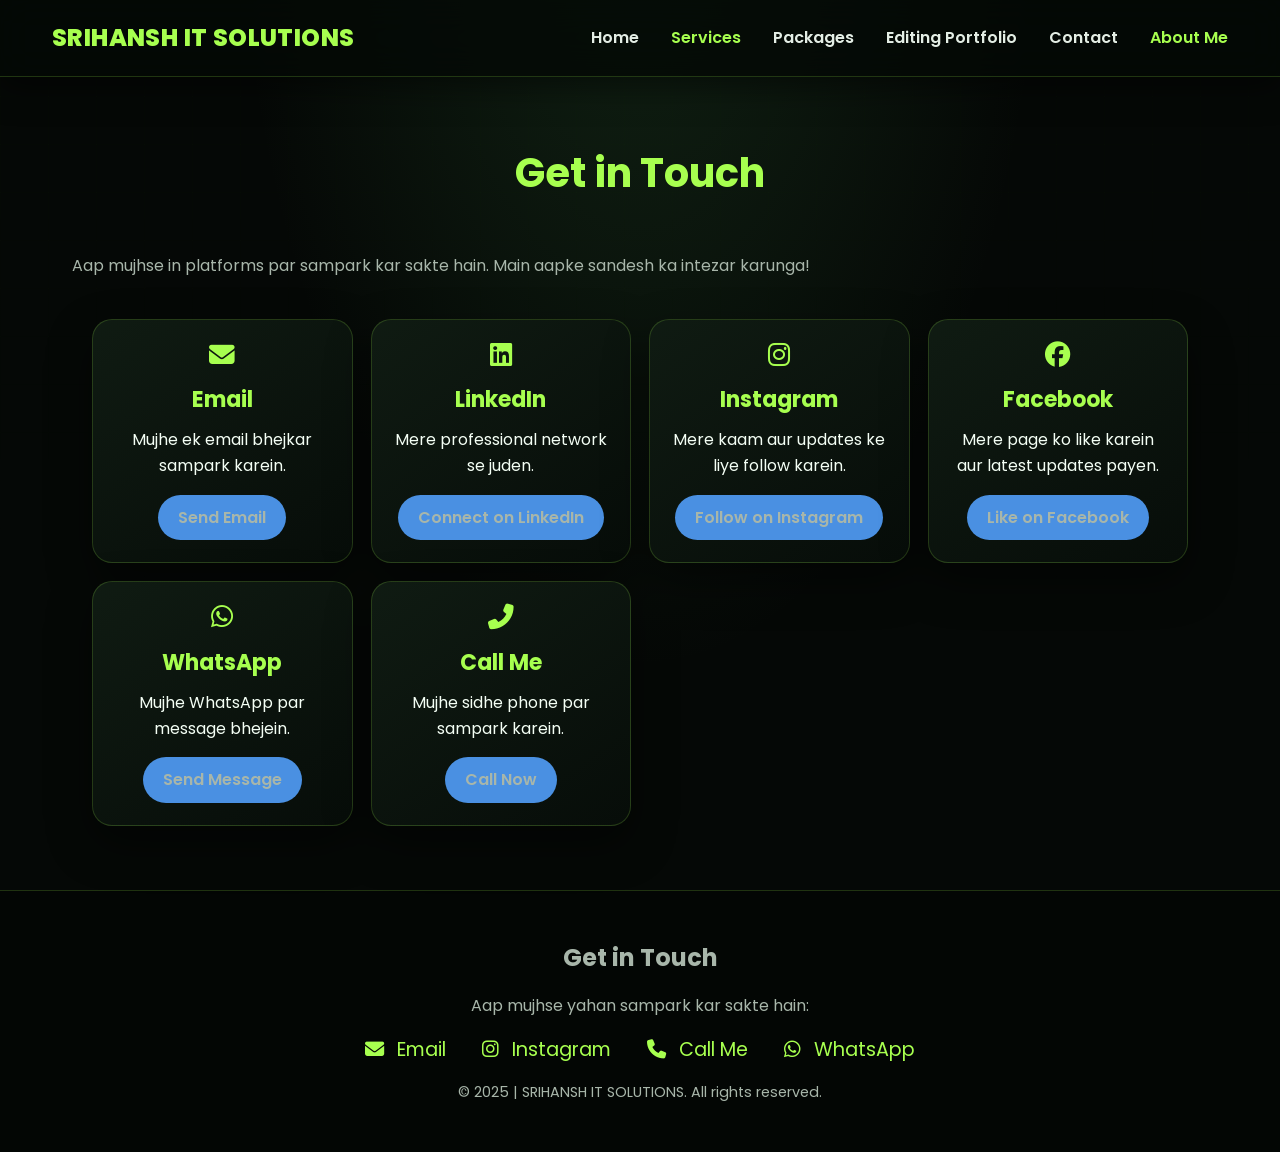
<file: contact.html>
<!DOCTYPE html>
<html lang="hi">
<head>
    <meta charset="UTF-8">
    <meta name="viewport" content="width=device-width, initial-scale=1.0">
    <link rel="stylesheet" href="https://cdnjs.cloudflare.com/ajax/libs/font-awesome/6.5.2/css/all.min.css">
    <link rel="preconnect" href="https://fonts.googleapis.com">
    <link rel="preconnect" href="https://fonts.gstatic.com" crossorigin>
    <link href="https://fonts.googleapis.com/css2?family=Poppins:wght@300;400;600;700&display=swap" rel="stylesheet">
    <link rel="stylesheet" href="style.css">
    <title>SRIHANSH IT SOLUTIONS</title>
</head>
<body>

    <header class="header">
        <nav class="navbar">
            <a href="index.html" class="nav-logo">SRIHANSH IT SOLUTIONS</a>
            <ul class="nav-menu">
                <li class="nav-item"><a href="index.html" class="nav-link">Home</a></li>
                <li class="nav-item"><a href="services.html" class="nav-link active">Services</a></li>
                <li class="nav-item"><a href="packages.html" class="nav-link">Packages</a></li>
                <li class="nav-item"><a href="https://drive.google.com/drive/folders/1-A3CR4LtHUjCQLEGhwlUDrYXDZhBL1-4" class="nav-link" target="_blank">Editing Portfolio</a></li>
                <li class="nav-item"><a href="contact.html" class="nav-link">Contact</a></li>
                <li class="nav-item"><a href="about.html" class="nav-link active">About Me</a></li
            </ul>
            <div class="hamburger">
                <span class="bar"></span>
                <span class="bar"></span>
                <span class="bar"></span>
            </div>
        </nav>
    </header>

    <main class="container page-content">
        <h1 class="page-title">Get in Touch</h1>
        <p class="page-subtitle">Aap mujhse in platforms par sampark kar sakte hain. Main aapke sandesh ka intezar karunga!</p>
        
        <div class="contact-links-grid">
            
            <div class="contact-card">
                <i class="fas fa-envelope"></i>
                <h3>Email</h3>
                <p>Mujhe ek email bhejkar sampark karein.</p>
                <a href="mailto:sva16081999@gmail.com" class="contact-link" target="_blank">Send Email</a>
            </div>

            <div class="contact-card">
                <i class="fab fa-linkedin"></i>
                <h3>LinkedIn</h3>
                <p>Mere professional network se juden.</p>
                <a href="https://www.linkedin.com/in/srihanshkumar" class="contact-link" target="_blank">Connect on LinkedIn</a>
            </div>
            
            <div class="contact-card">
                <i class="fab fa-instagram"></i>
                <h3>Instagram</h3>
                <p>Mere kaam aur updates ke liye follow karein.</p>
                <a href="https://www.instagram.com/ksit_solutions" class="contact-link" target="_blank">Follow on Instagram</a>
            </div>
            
            <div class="contact-card">
                <i class="fab fa-facebook"></i>
                <h3>Facebook</h3>
                <p>Mere page ko like karein aur latest updates payen.</p>
                <a href="https://www.facebook.com/profile.php?id=61581772942550" class="contact-link" target="_blank">Like on Facebook</a>
            </div>
            

            <div class="contact-card">
                 <i class="fab fa-whatsapp"></i>
                 <h3>WhatsApp</h3>
                 <p>Mujhe WhatsApp par message bhejein.</p>
                 <a href="https://wa.me/916388714912" class="contact-link" target="_blank">Send Message</a>
            </div>

            <div class="contact-card">
              <i class="fas fa-phone-alt"></i>
              <h3>Call Me</h3>
              <p>Mujhe sidhe phone par sampark karein.</p>
              <a href="tel:+916388714912" class="contact-link">Call Now</a>
            </div>

        </div>
    </main>
    
    <footer id="footer" class="footer">
        <h2>Get in Touch</h2>
        <p>Aap mujhse yahan sampark kar sakte hain:</p>
        <div class="social-links">
            <a href="mailto:sva16081999@gmail.com" target="_blank"><i class="fas fa-envelope"></i> Email</a>
            <a href="https://www.instagram.com/ksit_solutions" target="_blank"><i class="fab fa-instagram"></i> Instagram</a>
            <a href="tel:+916388714912" target="_blank"><i class="fas fa-phone"></i> Call Me</a>
            <a href="https://wa.me/+916388714912" target="_blank"><i class="fab fa-whatsapp"></i> WhatsApp</a>
        </div>
        <p class="copyright">&copy; 2025 | SRIHANSH IT SOLUTIONS. All rights reserved.</p>
    </footer>

    <script src="script.js"></script>
</body>
</html>
</file>
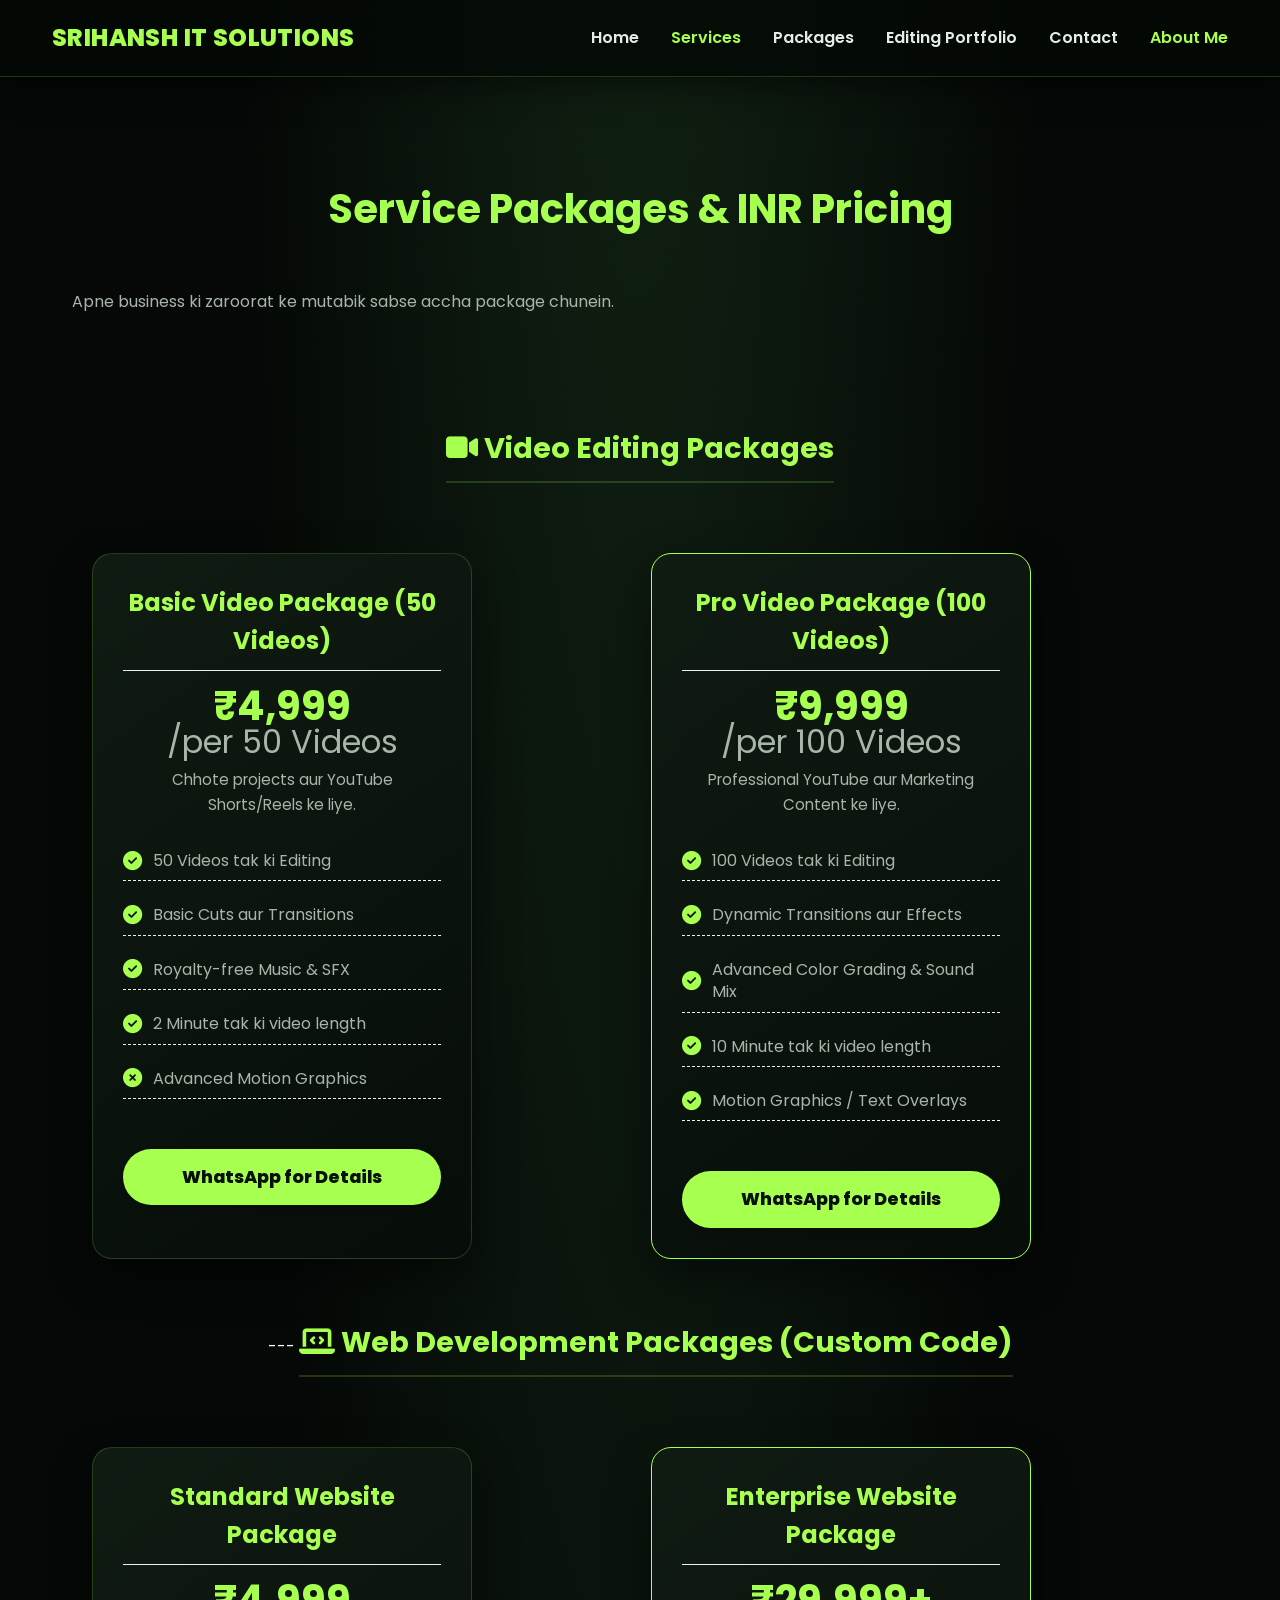
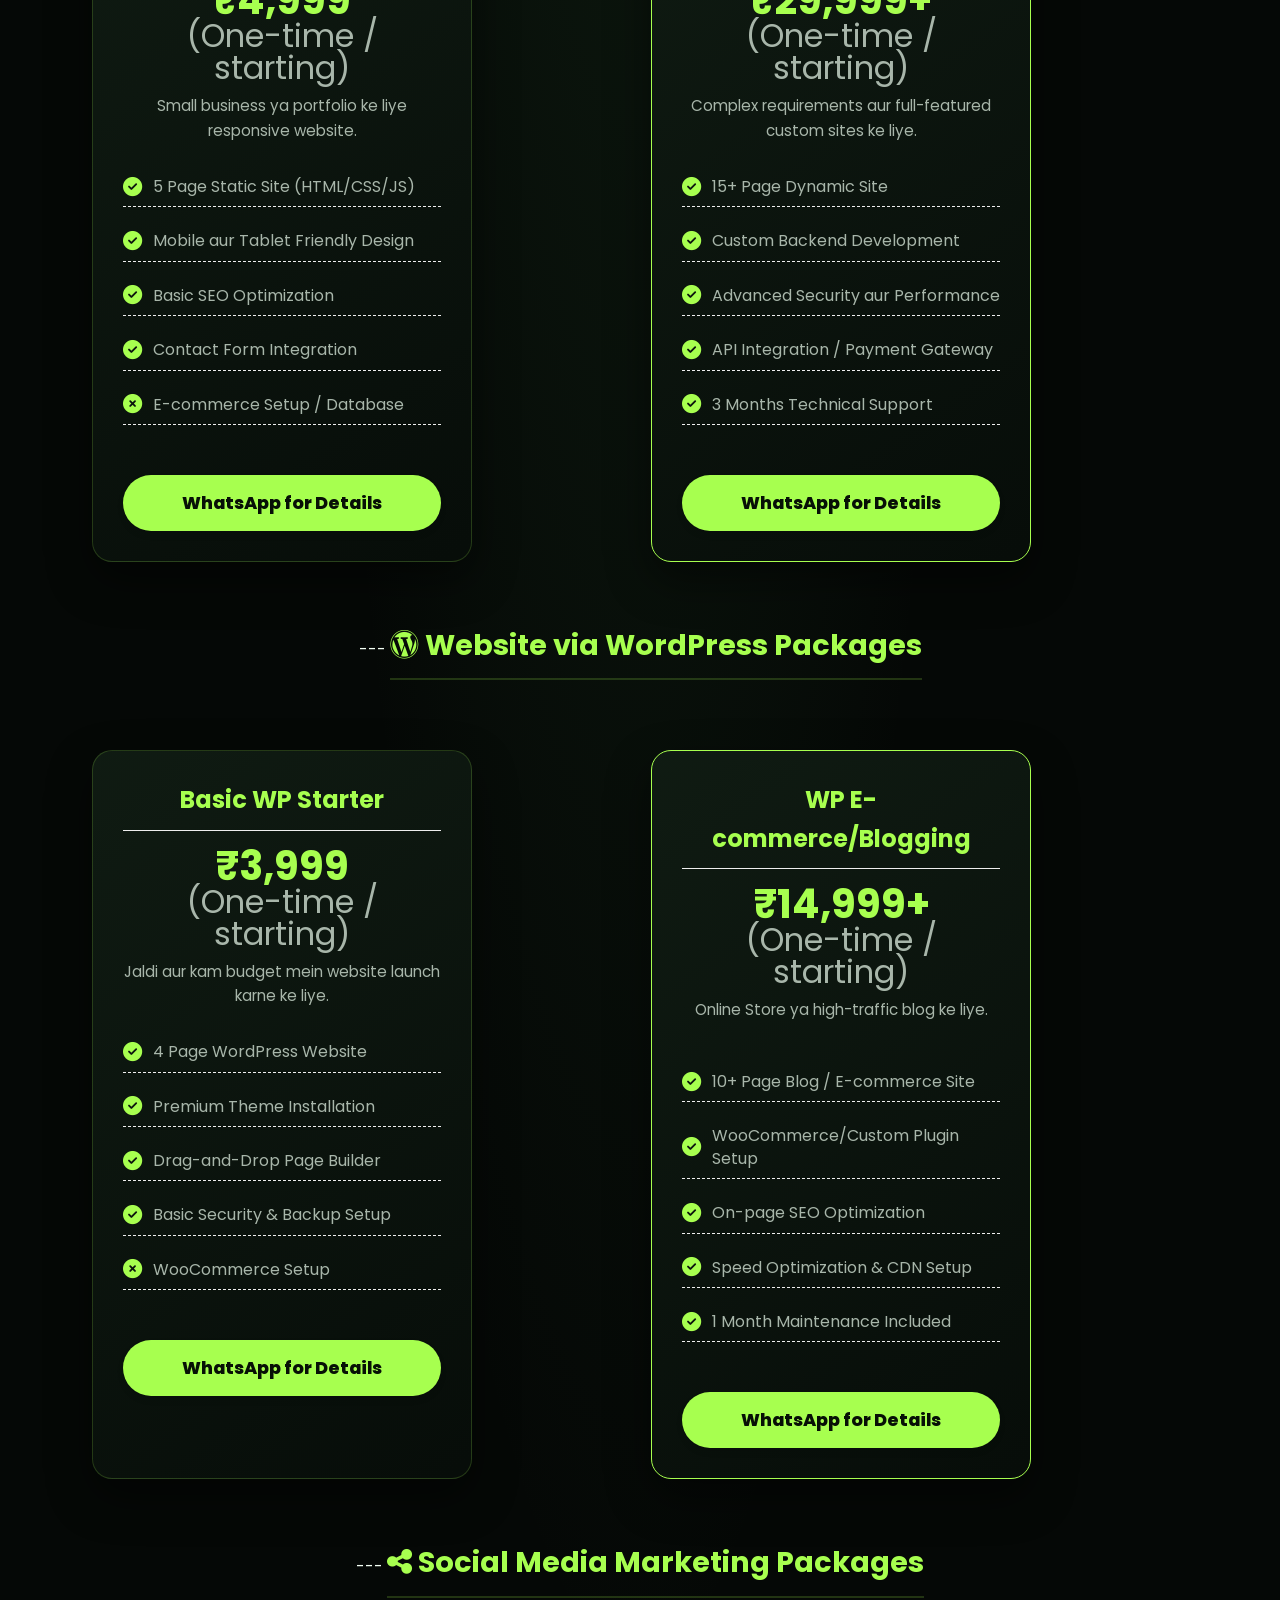
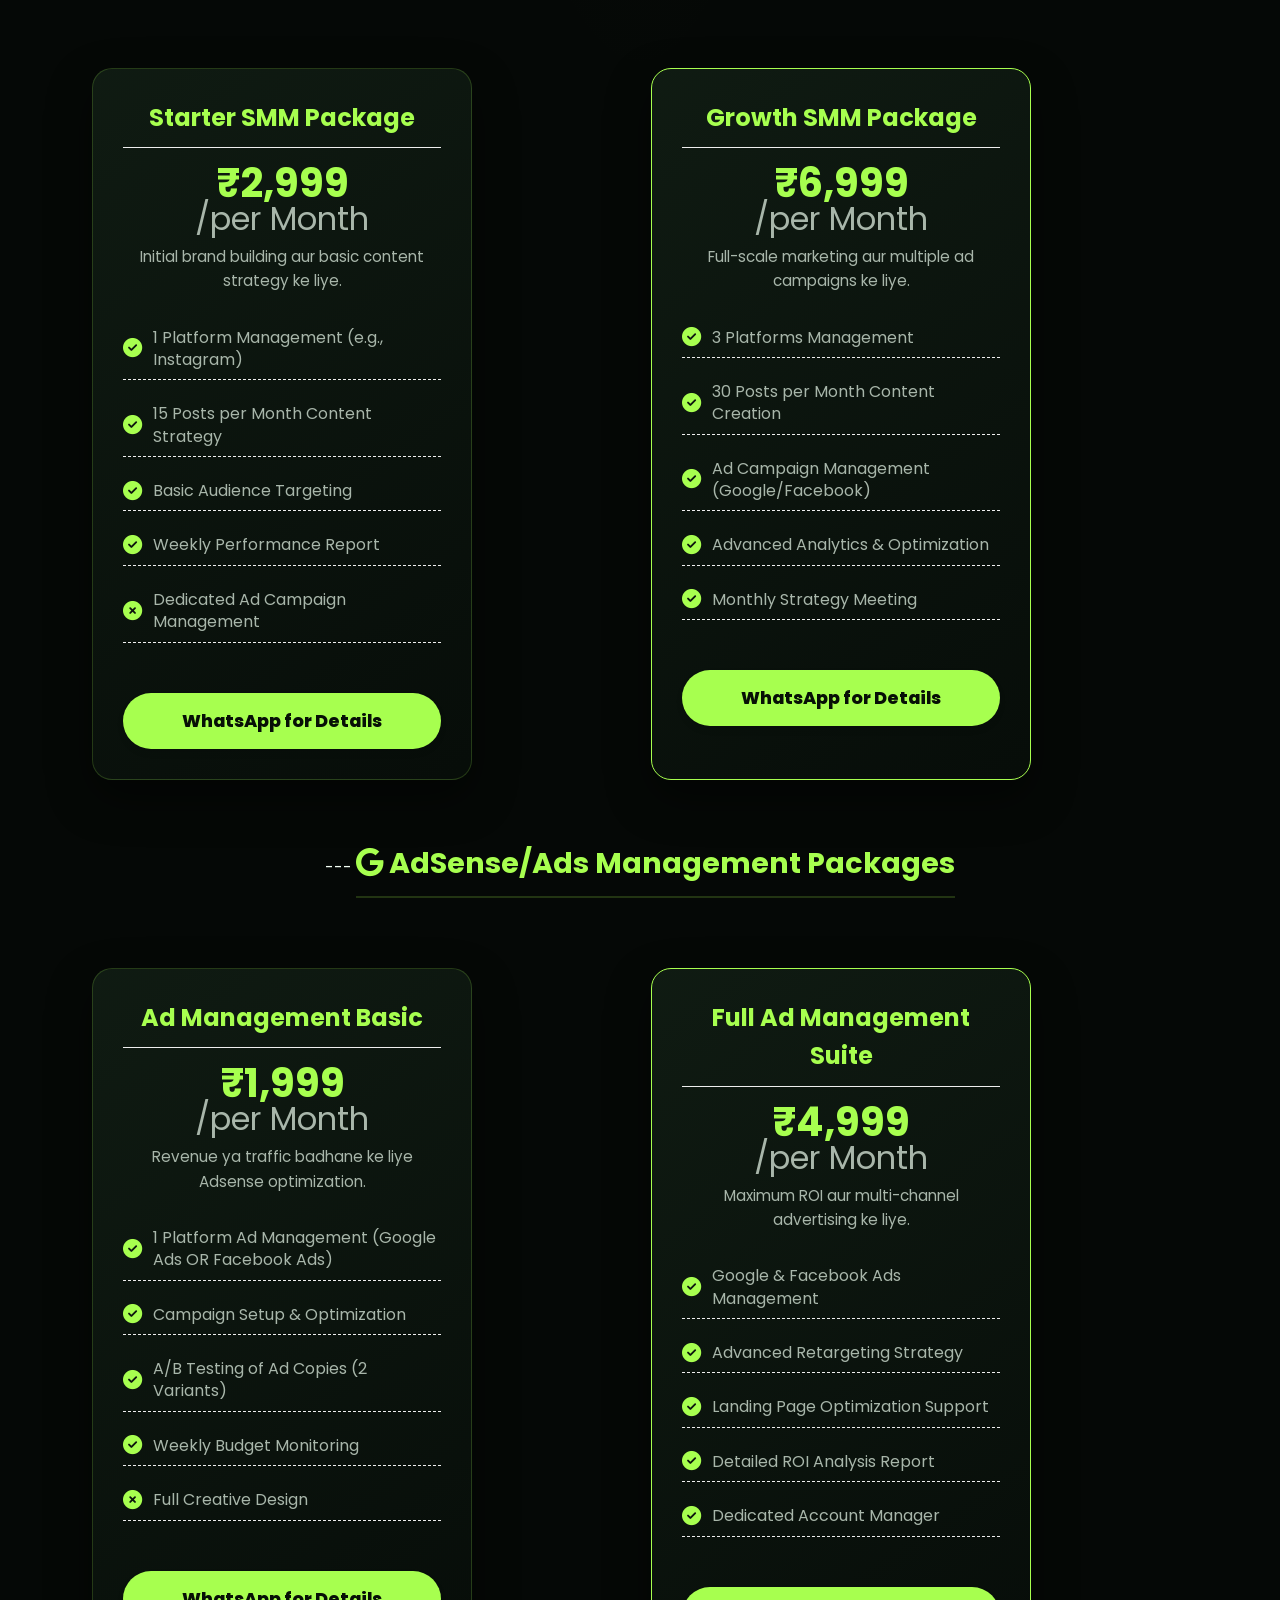
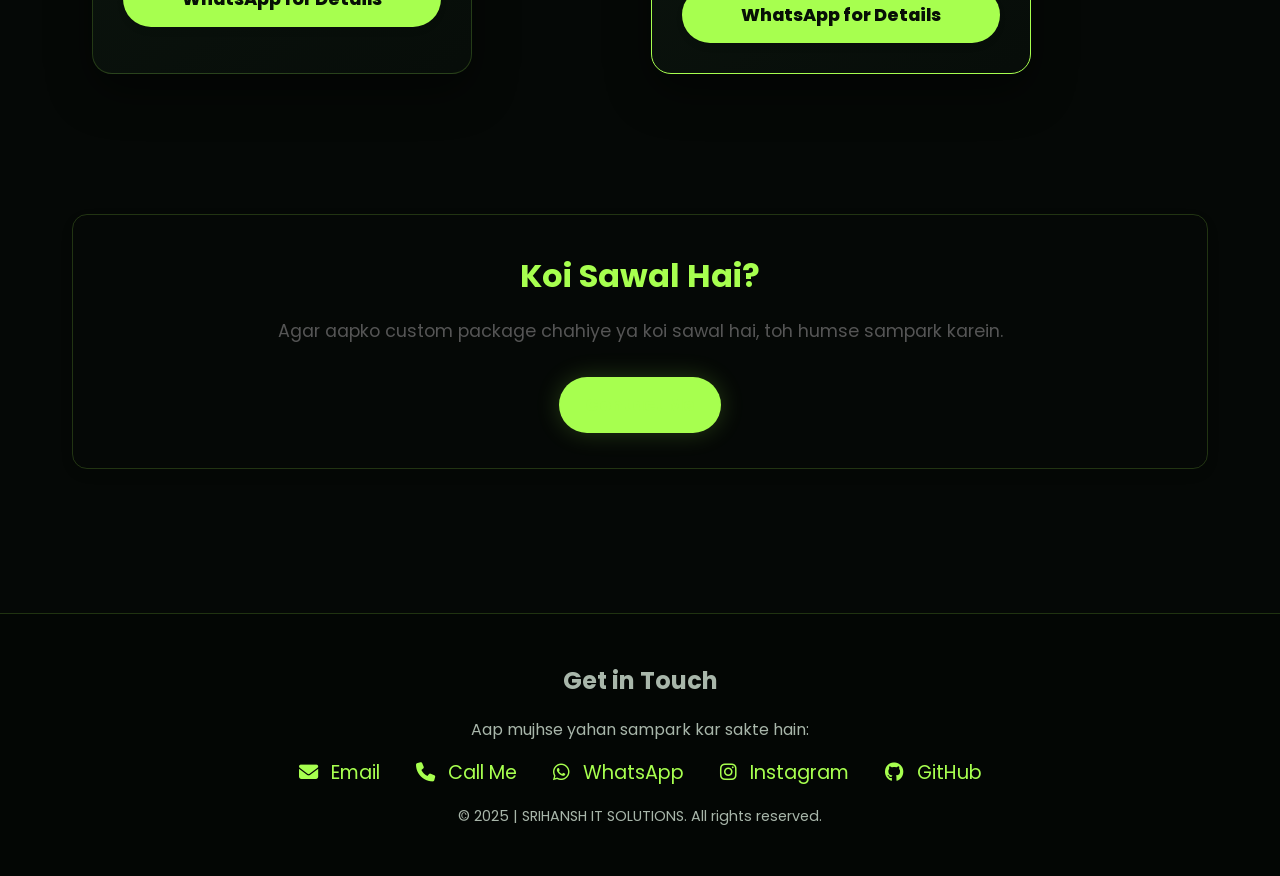
<file: packages.html>
<!DOCTYPE html>
<html lang="hi">
<head>
    <meta charset="UTF-8">
    <meta name="viewport" content="width=device-width, initial-scale=1.0">
    <link rel="stylesheet" href="https://cdnjs.cloudflare.com/ajax/libs/font-awesome/6.5.2/css/all.min.css">
    <link rel="preconnect" href="https://fonts.googleapis.com">
    <link rel="preconnect" href="https://fonts.gstatic.com" crossorigin>
    <link href="https://fonts.googleapis.com/css2?family=Poppins:wght@300;400;600;700&display=swap" rel="stylesheet">
    <!-- User's External CSS Files (Header styles are assumed to be here) -->
    <link rel="stylesheet" href="style.css"> 

    <title>Service Packages & INR Pricing - SRIHANSH IT SOLUTIONS</title>
    
    <style>
        /* --- Only Pricing and Button Specific CSS --- */
        
        /* Pricing Section and Grid Layout */
        .page-content { padding-top: 100px; } /* Ensure space for fixed header */
        .section-title { text-align: center; margin: 50px 0 30px; color: #333; font-size: 1.8em; border-bottom: 2px solid #ddd; padding-bottom: 10px; }
        .pricing-grid { display: grid; grid-template-columns: repeat(auto-fit, minmax(300px, 1fr)); gap: 30px; }
        
        /* Package Card Styles */
        .package-card {
            background: white;
            border-radius: 15px;
            padding: 30px;
            box-shadow: 0 10px 30px rgba(0, 0, 0, 0.08);
            text-align: center;
            transition: transform 0.3s, box-shadow 0.3s;
        }
        .package-card:hover { transform: translateY(-5px); box-shadow: 0 15px 40px rgba(0, 0, 0, 0.15); }
        .package-card h3 { color: #007bff; font-size: 1.5em; margin-bottom: 15px; border-bottom: 1px solid #eee; padding-bottom: 10px; }
        .package-card .price { display: block; font-size: 2.5em; font-weight: 700; color: #28a745; margin-bottom: 10px; }
        .package-card .price span { display: block; font-size: 0.8em; color: #6c757d; font-weight: 400; }
        .package-card p { color: #666; margin-bottom: 25px; min-height: 40px; }
        .package-card ul { list-style: none; padding: 0; text-align: left; margin-bottom: 30px; }
        .package-card ul li { padding: 8px 0; border-bottom: 1px dashed #eee; color: #555; }
        .package-card ul li i { margin-right: 10px; color: #28a745; }

        /* Featured Card Specific Styles */
        .package-card.featured { border: 3px solid #007bff; box-shadow: 0 10px 40px rgba(0, 123, 255, 0.2); }
        .package-card.featured h3 { color: #0056b3; }
        .package-card.featured .price { color: #007bff; }
        .package-card.featured ul li i { color: #007bff; }

        /* WhatsApp Inquiry Button Styling */
        .package-card a.btn {
            margin-top: 20px;
            background-color: #28a745; /* Green color for PayPal */
            color: white;
            border: none;
            padding: 12px 20px; 
            border-radius: 8px; 
            text-align: center;
            text-decoration: none;
            display: block;
            font-weight: 700; 
            transition: background-color 0.3s, transform 0.2s;
            box-shadow: 0 4px 6px rgba(0, 0, 0, 0.1); 
        }
        .package-card a.btn:hover { background-color: #218838; transform: translateY(-2px); }
        
        /* Featured Button Styling */
        .package-card.featured a.btn-primary { background-color: #007bff; } /* Primary color for featured */
        .package-card.featured a.btn-primary:hover { background-color: #0056b3; transform: translateY(-2px); }
        
        /* Contact Section */
        .contact-section { text-align: center; margin: 80px 0; padding: 40px; background-color: #e9f5ff; border-radius: 15px; box-shadow: 0 5px 15px rgba(0, 0, 0, 0.05); }
        .contact-btn { background-color: #ffc107; color: #333; padding: 12px 30px; border-radius: 8px; text-decoration: none; font-weight: 600; transition: background-color 0.3s; }
        .contact-btn:hover { background-color: #e0a800; }

        /* Responsive adjustments for pricing grid */
        @media (max-width: 768px) {
            .pricing-grid { grid-template-columns: 1fr; }
            .package-card { margin-bottom: 20px; }
        }

    </style>
</head>
<body>

    <!-- Header HTML - PURE HTML STRUCTURE (Assuming CSS is external) -->
    <header class="header">
        <nav class="navbar">
            <a href="index.html" class="nav-logo">SRIHANSH IT SOLUTIONS</a>
            <ul class="nav-menu">
                <li class="nav-item"><a href="index.html" class="nav-link">Home</a></li>
                <li class="nav-item"><a href="services.html" class="nav-link active">Services</a></li>
                <li class="nav-item"><a href="packages.html" class="nav-link">Packages</a></li>
                <li class="nav-item"><a href="https://drive.google.com/drive/folders/1-A3CR4LtHUjCQLEGhwlUDrYXDZhBL1-4" class="nav-link" target="_blank">Editing Portfolio</a></li>
                <li class="nav-item"><a href="contact.html" class="nav-link">Contact</a></li>
                <li class="nav-item"><a href="about.html" class="nav-link active">About Me</a></li
            </ul>
            <div class="hamburger">
                <span class="bar"></span>
                <span class="bar"></span>
                <span class="bar"></span>
            </div>
        </nav>
    </header>
    <!-- End Header -->

    <main class="container page-content">
        <h1 class="page-title">Service Packages & INR Pricing</h1>
        <p class="page-subtitle">Apne business ki zaroorat ke mutabik sabse accha package chunein.</p>
        
        <section class="pricing-section">
            
            <h2 class="section-title"><i class="fas fa-video"></i> Video Editing Packages</h2>
            <div class="pricing-grid">
                
                <div class="package-card">
                    <h3>Basic Video Package (50 Videos)</h3>
                    <span class="price">₹4,999 <span>/per 50 Videos</span></span>
                    <p>Chhote projects aur YouTube Shorts/Reels ke liye.</p>
                    <ul>
                        <li><i class="fas fa-check-circle"></i> 50 Videos tak ki Editing</li>
                        <li><i class="fas fa-check-circle"></i> Basic Cuts aur Transitions</li>
                        <li><i class="fas fa-check-circle"></i> Royalty-free Music & SFX</li>
                        <li><i class="fas fa-check-circle"></i> 2 Minute tak ki video length</li>
                        <li><i class="fas fa-times-circle" style="color:#dc3545;"></i> Advanced Motion Graphics</li>
                    </ul>
                    <a href="https://wa.me/916388714912?text=Basic%20Video%20Package%20ke%20liye%20details%20batayein" class="btn" target="_blank" target="_blank" rel="noopener">WhatsApp for Details</a>
                </div>

                <div class="package-card featured">
                    <h3>Pro Video Package (100 Videos)</h3>
                    <span class="price">₹9,999 <span>/per 100 Videos</span></span>
                    <p>Professional YouTube aur Marketing Content ke liye.</p>
                    <ul>
                        <li><i class="fas fa-check-circle"></i> 100 Videos tak ki Editing</li>
                        <li><i class="fas fa-check-circle"></i> Dynamic Transitions aur Effects</li>
                        <li><i class="fas fa-check-circle"></i> Advanced Color Grading & Sound Mix</li>
                        <li><i class="fas fa-check-circle"></i> 10 Minute tak ki video length</li>
                        <li><i class="fas fa-check-circle"></i> Motion Graphics / Text Overlays</li>
                    </ul>
                    <a href="https://wa.me/916388714912?text=Pro%20Video%20Package%20ke%20liye%20details%20batayein" class="btn btn-primary" target="_blank" target="_blank" rel="noopener">WhatsApp for Details</a>
                </div>
            </div>

            ---
            
            <h2 class="section-title" style="margin-top: 60px;"><i class="fas fa-laptop-code"></i> Web Development Packages (Custom Code)</h2>
            <div class="pricing-grid">
                
                <div class="package-card">
                    <h3>Standard Website Package</h3>
                    <span class="price">₹4,999 <span>(One-time / starting)</span></span>
                    <p>Small business ya portfolio ke liye responsive website.</p>
                    <ul>
                        <li><i class="fas fa-check-circle"></i> 5 Page Static Site (HTML/CSS/JS)</li>
                        <li><i class="fas fa-check-circle"></i> Mobile aur Tablet Friendly Design</li>
                        <li><i class="fas fa-check-circle"></i> Basic SEO Optimization</li>
                        <li><i class="fas fa-check-circle"></i> Contact Form Integration</li>
                        <li><i class="fas fa-times-circle" style="color:#dc3545;"></i> E-commerce Setup / Database</li>
                    </ul>
                    <a href="https://wa.me/916388714912?text=Standard%20Website%20Package%20ke%20liye%20details%20batayein" class="btn" target="_blank" target="_blank" rel="noopener">WhatsApp for Details</a>
                </div>

                <div class="package-card featured">
                    <h3>Enterprise Website Package</h3>
                    <span class="price">₹29,999+ <span>(One-time / starting)</span></span>
                    <p>Complex requirements aur full-featured custom sites ke liye.</p>
                    <ul>
                        <li><i class="fas fa-check-circle"></i> 15+ Page Dynamic Site</li>
                        <li><i class="fas fa-check-circle"></i> Custom Backend Development</li>
                        <li><i class="fas fa-check-circle"></i> Advanced Security aur Performance</li>
                        <li><i class="fas fa-check-circle"></i> API Integration / Payment Gateway</li>
                        <li><i class="fas fa-check-circle"></i> 3 Months Technical Support</li>
                    </ul>
                    <!-- ACTION: Changed from "Request Custom Quote" to direct payment with "Deposit" for '+' price -->
                    <a href="https://wa.me/916388714912?text=Enterprise%20Website%20Package%20ke%20liye%20details%20batayein" class="btn btn-primary" target="_blank" target="_blank" rel="noopener">WhatsApp for Details</a>
                </div>
            </div>

            ---

            <h2 class="section-title" style="margin-top: 60px;"><i class="fab fa-wordpress"></i> Website via WordPress Packages</h2>
            <div class="pricing-grid">
                
                <div class="package-card">
                    <h3>Basic WP Starter</h3>
                    <span class="price">₹3,999 <span>(One-time / starting)</span></span>
                    <p>Jaldi aur kam budget mein website launch karne ke liye.</p>
                    <ul>
                        <li><i class="fas fa-check-circle"></i> 4 Page WordPress Website</li>
                        <li><i class="fas fa-check-circle"></i> Premium Theme Installation</li>
                        <li><i class="fas fa-check-circle"></i> Drag-and-Drop Page Builder</li>
                        <li><i class="fas fa-check-circle"></i> Basic Security & Backup Setup</li>
                        <li><i class="fas fa-times-circle" style="color:#dc3545;"></i> WooCommerce Setup</li>
                    </ul>
                    <a href="https://wa.me/916388714912?text=Basic%20WP%20Starter%20ke%20liye%20details%20batayein" class="btn" target="_blank" target="_blank" rel="noopener">WhatsApp for Details</a>
                </div>

                <div class="package-card featured">
                    <h3>WP E-commerce/Blogging</h3>
                    <span class="price">₹14,999+ <span>(One-time / starting)</span></span>
                    <p>Online Store ya high-traffic blog ke liye.</p>
                    <ul>
                        <li><i class="fas fa-check-circle"></i> 10+ Page Blog / E-commerce Site</li>
                        <li><i class="fas fa-check-circle"></i> WooCommerce/Custom Plugin Setup</li>
                        <li><i class="fas fa-check-circle"></i> On-page SEO Optimization</li>
                        <li><i class="fas fa-check-circle"></i> Speed Optimization & CDN Setup</li>
                        <li><i class="fas fa-check-circle"></i> 1 Month Maintenance Included</li>
                    </ul>
                    <!-- ACTION: Changed from "Contact for Quote" to direct payment -->
                    <a href="https://wa.me/916388714912?text=WP%20E-commerce/Blogging%20ke%20liye%20details%20batayein" class="btn btn-primary" target="_blank" target="_blank" rel="noopener">WhatsApp for Details</a>
                </div>
            </div>

            ---

            <h2 class="section-title" style="margin-top: 60px;"><i class="fas fa-share-alt"></i> Social Media Marketing Packages</h2>
            <div class="pricing-grid">
                
                <div class="package-card">
                    <h3>Starter SMM Package</h3>
                    <span class="price">₹2,999 <span>/per Month</span></span>
                    <p>Initial brand building aur basic content strategy ke liye.</p>
                    <ul>
                        <li><i class="fas fa-check-circle"></i> 1 Platform Management (e.g., Instagram)</li>
                        <li><i class="fas fa-check-circle"></i> 15 Posts per Month Content Strategy</li>
                        <li><i class="fas fa-check-circle"></i> Basic Audience Targeting</li>
                        <li><i class="fas fa-check-circle"></i> Weekly Performance Report</li>
                        <li><i class="fas fa-times-circle" style="color:#dc3545;"></i> Dedicated Ad Campaign Management</li>
                    </ul>
                    <a href="https://wa.me/916388714912?text=Starter%20SMM%20Package%20ke%20liye%20details%20batayein" class="btn" target="_blank" target="_blank" rel="noopener">WhatsApp for Details</a>
                </div>

                <div class="package-card featured">
                    <h3>Growth SMM Package</h3>
                    <span class="price">₹6,999 <span>/per Month</span></span>
                    <p>Full-scale marketing aur multiple ad campaigns ke liye.</p>
                    <ul>
                        <li><i class="fas fa-check-circle"></i> 3 Platforms Management</li>
                        <li><i class="fas fa-check-circle"></i> 30 Posts per Month Content Creation</li>
                        <li><i class="fas fa-check-circle"></i> Ad Campaign Management (Google/Facebook)</li>
                        <li><i class="fas fa-check-circle"></i> Advanced Analytics & Optimization</li>
                        <li><i class="fas fa-check-circle"></i> Monthly Strategy Meeting</li>
                    </ul>
                    <!-- ACTION: Changed from "Contact for Strategy" to direct payment -->
                    <a href="https://wa.me/916388714912?text=Growth%20SMM%20Package%20ke%20liye%20details%20batayein" class="btn btn-primary" target="_blank" target="_blank" rel="noopener">WhatsApp for Details</a>
                </div>
            </div>

            ---

            <h2 class="section-title" style="margin-top: 60px;"><i class="fab fa-google"></i> AdSense/Ads Management Packages</h2>
            <div class="pricing-grid">
                
                <div class="package-card">
                    <h3>Ad Management Basic</h3>
                    <span class="price">₹1,999 <span>/per Month</span></span>
                    <p>Revenue ya traffic badhane ke liye Adsense optimization.</p>
                    <ul>
                        <li><i class="fas fa-check-circle"></i> 1 Platform Ad Management (Google Ads OR Facebook Ads)</li>
                        <li><i class="fas fa-check-circle"></i> Campaign Setup & Optimization</li>
                        <li><i class="fas fa-check-circle"></i> A/B Testing of Ad Copies (2 Variants)</li>
                        <li><i class="fas fa-check-circle"></i> Weekly Budget Monitoring</li>
                        <li><i class="fas fa-times-circle" style="color:#dc3545;"></i> Full Creative Design</li>
                    </ul>
                    <a href="https://wa.me/916388714912?text=Ad%20Management%20Basic%20ke%20liye%20details%20batayein" class="btn" target="_blank" target="_blank" rel="noopener">WhatsApp for Details</a>
                </div>

                <div class="package-card featured">
                    <h3>Full Ad Management Suite</h3>
                    <span class="price">₹4,999 <span>/per Month</span></span>
                    <p>Maximum ROI aur multi-channel advertising ke liye.</p>
                    <ul>
                        <li><i class="fas fa-check-circle"></i> Google & Facebook Ads Management</li>
                        <li><i class="fas fa-check-circle"></i> Advanced Retargeting Strategy</li>
                        <li><i class="fas fa-check-circle"></i> Landing Page Optimization Support</li>
                        <li><i class="fas fa-check-circle"></i> Detailed ROI Analysis Report</li>
                        <li><i class="fas fa-check-circle"></i> Dedicated Account Manager</li>
                    </ul>
                    <!-- ACTION: Changed from "Achieve Max ROI" to direct payment -->
                    <a href="https://wa.me/916388714912?text=Full%20Ad%20Management%20Suite%20ke%20liye%20details%20batayein" class="btn btn-primary" target="_blank" target="_blank" rel="noopener">WhatsApp for Details</a>
                </div>
            </div>
            
        </section>

        <section class="contact-section">
            <h2 class="contact-title">Koi Sawal Hai?</h2>
            <p class="contact-text">Agar aapko custom package chahiye ya koi sawal hai, toh humse sampark karein.</p>
            <a href="contact.html" class="btn contact-btn">Contact Me</a>
        </section>

    </main>
    
    <footer id="footer" class="footer">
        <h2>Get in Touch</h2>
        <p>Aap mujhse yahan sampark kar sakte hain:</p>
        <div class="social-links">
            <a href="mailto:sva16081999@gmail.com" target="_blank"><i class="fas fa-envelope"></i> Email</a>
            <a href="tel:+916388714912" target="_blank"><i class="fas fa-phone"></i> Call Me</a>
            <a href="https://wa.me/+916388714912" target="_blank"><i class="fab fa-whatsapp"></i> WhatsApp</a>
            <a href="https://www.instagram.com/ksit_solutions" target="_blank"><i class="fab fa-instagram"></i> Instagram</a>
            <a href="https://github.com/Srihanshkumar537484" target="_blank"><i class="fab fa-github"></i> GitHub</a>
        </div>
        <p class="copyright">&copy; 2025 | SRIHANSH IT SOLUTIONS. All rights reserved.</p>
    </footer>

    <script src="script.js"></script>
</body>
</html>
</file>
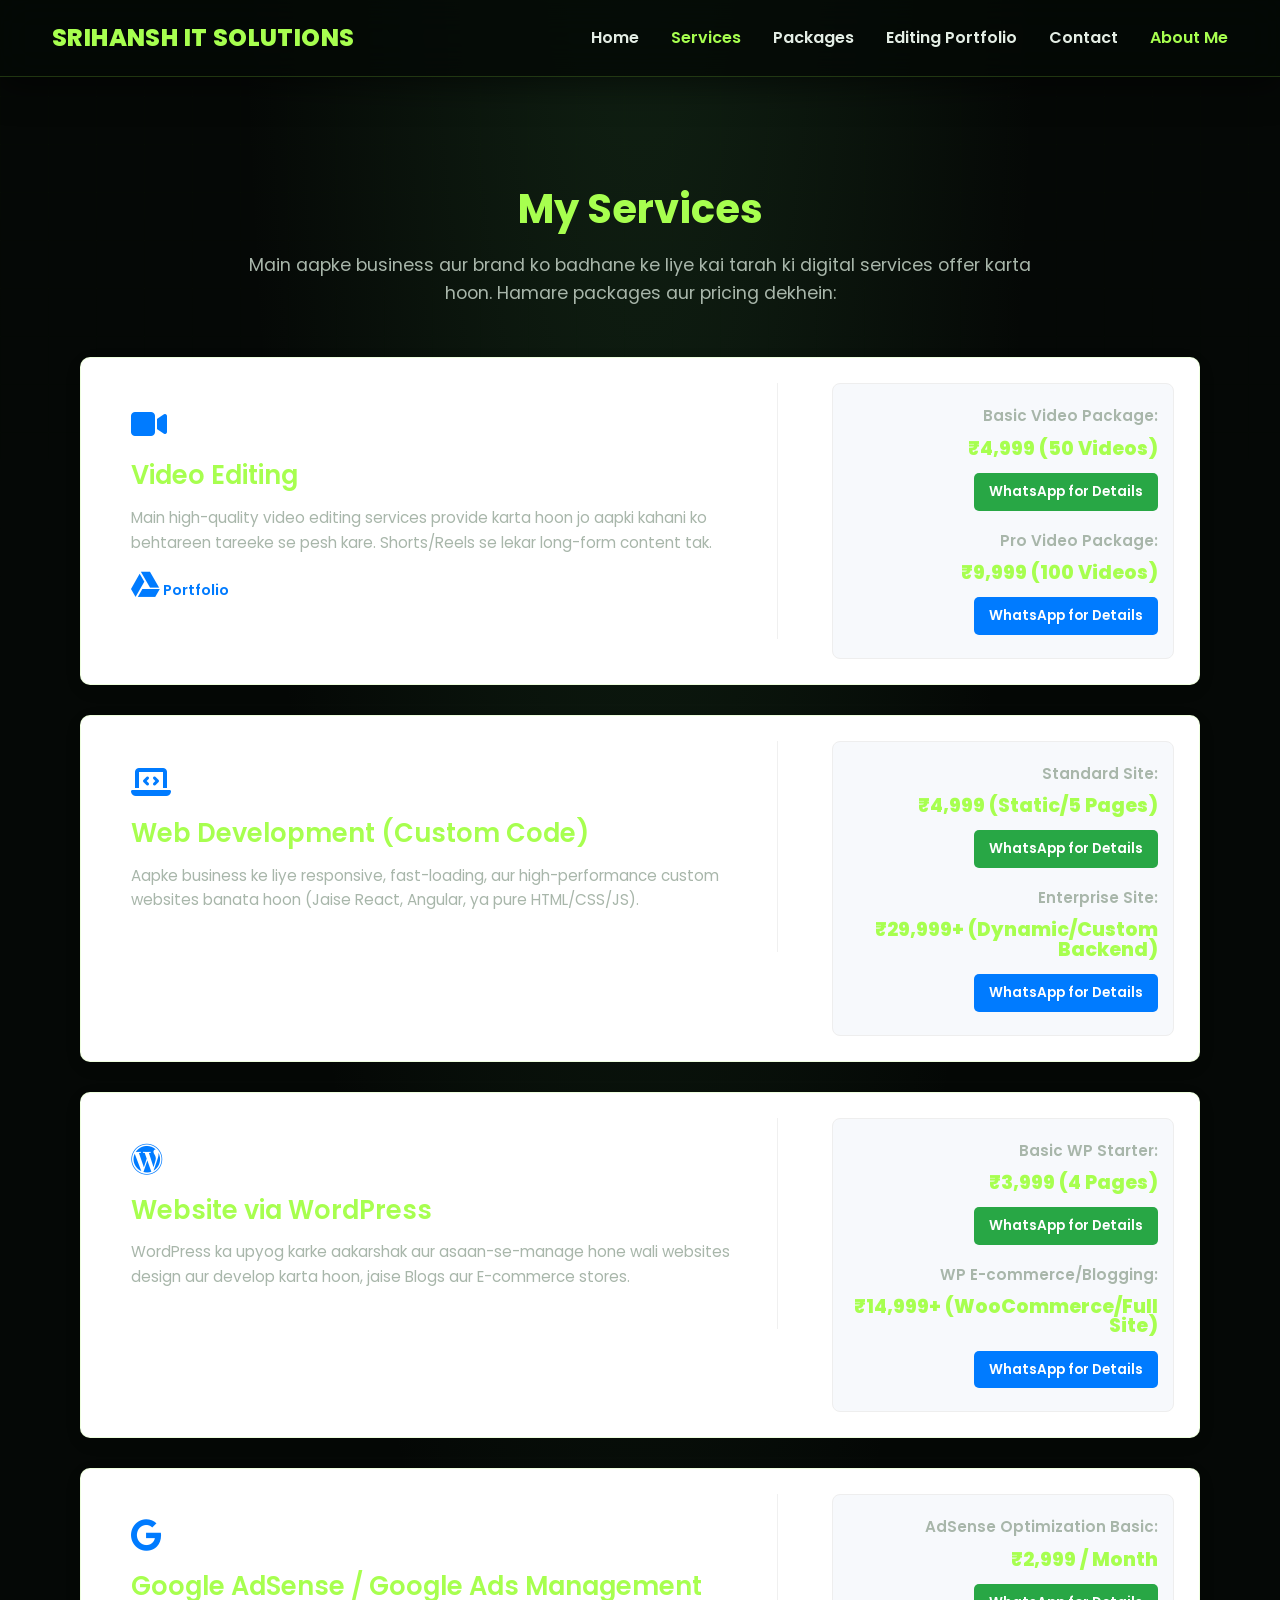
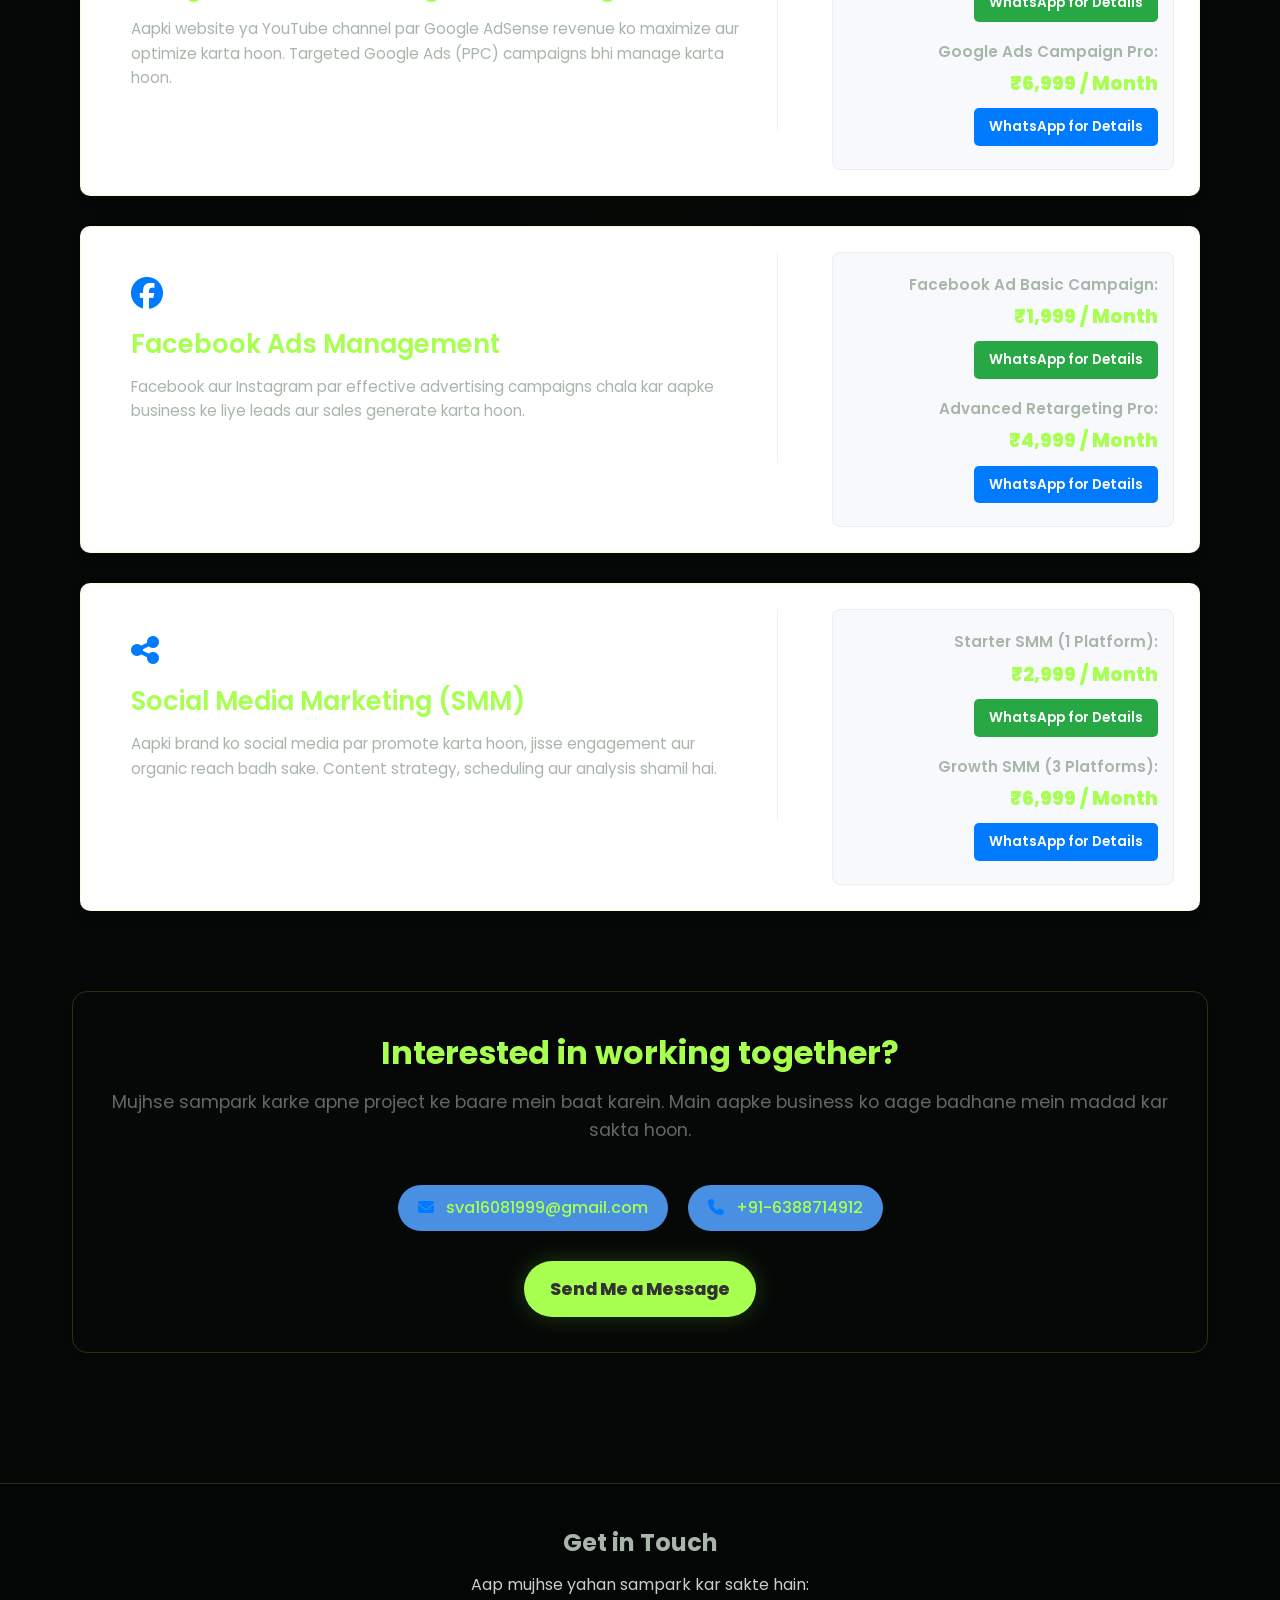
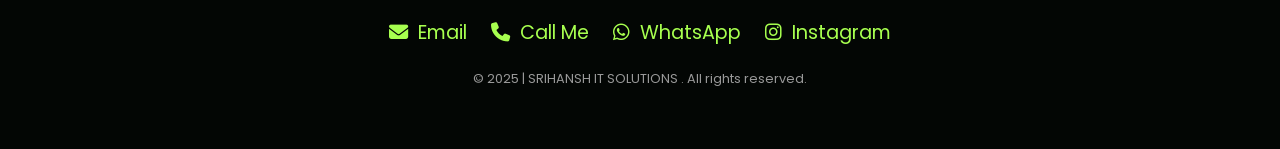
<file: services.html>
<!DOCTYPE html>
<html lang="hi">
<head>
    <meta charset="UTF-8">
    <meta name="viewport" content="width=device-width, initial-scale=1.0">
    <link rel="stylesheet" href="https://cdnjs.cloudflare.com/ajax/libs/font-awesome/6.5.2/css/all.min.css">
    <link rel="preconnect" href="https://fonts.googleapis.com">
    <link rel="preconnect" href="https://fonts.gstatic.com" crossorigin>
    <link href="https://fonts.googleapis.com/css2?family=Poppins:wght@300;400;600;700&display=swap" rel="stylesheet">
    <link rel="stylesheet" href="style.css">
    
 
    <title>My Services - Portfolio</title>
    <style>
        /* --- General Page Structure and Utility Styles --- */
        .page-content { padding-top: 100px; padding-bottom: 50px; }
        .page-title { text-align: center; color: #333; font-size: 2.5em; margin-bottom: 10px; }
        .service-intro { text-align: center; color: #666; max-width: 800px; margin: 0 auto 50px; font-size: 1.1em; }
        
        /* --- Service List Layout --- */
        .service-list-container { display: flex; flex-direction: column; gap: 30px; }
        .service-item {
            display: flex;
            justify-content: space-between;
            align-items: flex-start;
            padding: 25px;
            background: white;
            border-radius: 10px;
            box-shadow: 0 5px 20px rgba(0, 0, 0, 0.05);
            transition: transform 0.3s;
        }
        .service-item:hover { transform: translateY(-3px); box-shadow: 0 8px 25px rgba(0, 0, 0, 0.1); }
        
        /* --- Service Info Section --- */
        .service-info { flex: 2; margin-right: 30px; }
        .service-info i { font-size: 2em; color: #007bff; margin-bottom: 15px; }
        .service-info h3 { font-size: 1.6em; color: #333; margin-bottom: 10px; }
        .service-info p { color: #555; line-height: 1.6; margin-bottom: 15px; }
        .service-link { color: #007bff; text-decoration: none; font-weight: 600; }
        .service-link:hover { text-decoration: underline; }

        /* --- Package Prices Section --- */
        .package-prices { flex: 1; min-width: 250px; background-color: #f7f9fc; padding: 15px; border-radius: 8px; border: 1px solid #eee; }
        .package-name { font-weight: 600; color: #333; margin-bottom: 5px; font-size: 0.95em; }
        .price { font-size: 1.2em; font-weight: 700; color: #28a745; display: block; margin-bottom: 10px; }
        .featured-price { color: #007bff; }

        /* --- Button Styles --- */
        .view-packages-btn {
            background-color: #6c757d;
            color: white !important;
            padding: 8px 15px;
            border-radius: 5px;
            text-align: center;
            display: block;
            margin-top: 5px;
            font-weight: 600;
            text-decoration: none;
            transition: background-color 0.3s;
        }
        .view-packages-btn:hover { background-color: #5a6268; }

        /* Styles for Pay Now buttons */
        .btn-pay {
            background-color: #28a745; /* WhatsApp-like Green */
            color: white !important;
            padding: 8px 15px;
            border-radius: 5px;
            text-align: center;
            display: block;
            margin-top: 5px;
            font-weight: 600;
            transition: background-color 0.3s;
        }
        .btn-pay:hover {
            background-color: #218838;
        }
        .btn-pay-featured {
            background-color: #007bff; /* Featured Blue */
            color: white !important;
            padding: 8px 15px;
            border-radius: 5px;
            text-align: center;
            display: block;
            margin-top: 5px;
            font-weight: 600;
            transition: background-color 0.3s;
        }
        .btn-pay-featured:hover {
            background-color: #0056b3;
        }
        
        /* --- Contact Section --- */
        .contact-section { 
            text-align: center; 
            margin: 80px 0; 
            padding: 40px; 
            background-color: #f0f8ff; 
            border-radius: 15px; 
        }
        .contact-title { font-size: 2em; color: #007bff; margin-bottom: 10px; }
        .contact-text { color: #666; margin-bottom: 25px; }
        .contact-details { margin-bottom: 30px; display: flex; justify-content: center; flex-wrap: wrap; gap: 20px; }
        .contact-link { color: #333; text-decoration: none; font-weight: 500; transition: color 0.3s; }
        .contact-link i { margin-right: 8px; color: #007bff; }
        .contact-link:hover { color: #0056b3; }
        .btn.contact-btn { 
            background-color: #ffc107; 
            color: #333 !important; 
            padding: 12px 30px; 
            border-radius: 8px; 
            text-decoration: none; 
            font-weight: 700; 
            display: inline-block;
            transition: background-color 0.3s; 
        }
        .btn.contact-btn:hover { background-color: #e0a800; }

        /* --- Footer Styles --- */
        .footer { background-color: #333; color: white; text-align: center; padding: 40px 20px; }
        .footer h2 { font-size: 1.5em; margin-bottom: 10px; }
        .footer p { color: #ccc; margin-bottom: 20px; }
        .footer .social-links a { color: #007bff; margin: 0 10px; text-decoration: none; transition: color 0.3s; }
        .footer .social-links a:hover { color: #e9ecef; }
        .footer .social-links i { margin-right: 5px; }
        .footer .copyright { margin-top: 20px; font-size: 0.8em; color: #999; }

        /* --- Responsive Design --- */
        @media (max-width: 900px) {
            .service-item { flex-direction: column; align-items: stretch; }
            .service-info { margin-right: 0; margin-bottom: 20px; }
            .package-prices { min-width: auto; }
        }
        @media (max-width: 600px) {
            .page-title { font-size: 2em; }
            .contact-details { flex-direction: column; }
        }

    </style>
</head>
<body>

    <header class="header">
        <nav class="navbar">
            <a href="index.html" class="nav-logo">SRIHANSH IT SOLUTIONS</a>
            <ul class="nav-menu">
                <li class="nav-item"><a href="index.html" class="nav-link">Home</a></li>
                <li class="nav-item"><a href="services.html" class="nav-link active">Services</a></li>
                <li class="nav-item"><a href="packages.html" class="nav-link">Packages</a></li>
                <li class="nav-item"><a href="https://drive.google.com/drive/folders/1-A3CR4LtHUjCQLEGhwlUDrYXDZhBL1-4" class="nav-link" target="_blank">Editing Portfolio</a></li>
                <li class="nav-item"><a href="contact.html" class="nav-link">Contact</a></li>
                <li class="nav-item"><a href="about.html" class="nav-link active">About Me</a></li
            </ul>
            <div class="hamburger">
                <span class="bar"></span>
                <span class="bar"></span>
                <span class="bar"></span>
            </div>
        </nav>
    </header>

    <main class="container page-content">
        <h1 class="page-title">My Services</h1>
        <p class="service-intro">Main aapke business aur brand ko badhane ke liye kai tarah ki digital services offer karta hoon. Hamare packages aur pricing dekhein:</p>
        
        
        <div class="service-list-container">

            
            <div class="service-item">
                <div class="service-info">
                    <i class="fas fa-video"></i>
                    <h3>Video Editing</h3>
                    <p>Main high-quality video editing services provide karta hoon jo aapki kahani ko behtareen tareeke se pesh kare. Shorts/Reels se lekar long-form content tak.</p>
                    <a href="https://drive.google.com/drive/folders/1-A3CR4LtHUjCQLEGhwlUDrYXDZhBL1-4" class="service-link" target="_blank"><i class="fab fa-google-drive"></i> Portfolio</a>
                </div>
                <div class="package-prices">
                    <p class="package-name">Basic Video Package:</p>
                    <span class="price">₹4,999 (50 Videos)</span>
                    
                    <a href="https://wa.me/916388714912?text=Service%20enquiry" class="view-packages-btn btn-pay" target="_blank" rel="noopener">WhatsApp for Details</a>
                    <p class="package-name" style="margin-top: 10px;">Pro Video Package:</p>
                    <span class="price">₹9,999 (100 Videos)</span>
                    
                    <a href="https://wa.me/916388714912?text=Service%20enquiry" class="view-packages-btn btn-pay-featured" target="_blank" rel="noopener">WhatsApp for Details</a>
                </div>
            </div>

            
            <div class="service-item">
                <div class="service-info">
                    <i class="fas fa-laptop-code"></i>
                    <h3>Web Development (Custom Code)</h3>
                    <p>Aapke business ke liye responsive, fast-loading, aur high-performance custom websites banata hoon (Jaise React, Angular, ya pure HTML/CSS/JS).</p>
                </div>
                <div class="package-prices">
                    <p class="package-name">Standard Site:</p>
                    <span class="price">₹4,999 (Static/5 Pages)</span>
                    
                    <a href="https://wa.me/916388714912?text=Service%20enquiry" class="view-packages-btn btn-pay" target="_blank" rel="noopener">WhatsApp for Details</a>
                    <p class="package-name" style="margin-top: 10px;">Enterprise Site:</p>
                    <span class="price">₹29,999+ (Dynamic/Custom Backend)</span>
                    
                    <a href="https://wa.me/916388714912?text=Service%20enquiry" class="view-packages-btn btn-pay-featured" target="_blank" rel="noopener">WhatsApp for Details</a>
                </div>
            </div>

            
            <div class="service-item">
                <div class="service-info">
                    <i class="fab fa-wordpress"></i>
                    <h3>Website via WordPress</h3>
                    <p>WordPress ka upyog karke aakarshak aur asaan-se-manage hone wali websites design aur develop karta hoon, jaise Blogs aur E-commerce stores.</p>
                </div>
                <div class="package-prices">
                    <p class="package-name">Basic WP Starter:</p>
                    <span class="price">₹3,999 (4 Pages)</span>
                    
                    <a href="https://wa.me/916388714912?text=Service%20enquiry" class="view-packages-btn btn-pay" target="_blank" rel="noopener">WhatsApp for Details</a>
                    <p class="package-name" style="margin-top: 10px;">WP E-commerce/Blogging:</p>
                    <span class="price">₹14,999+ (WooCommerce/Full Site)</span>
                    
                    <a href="https://wa.me/916388714912?text=Service%20enquiry" class="view-packages-btn btn-pay-featured" target="_blank" rel="noopener">WhatsApp for Details</a>
                </div>
            </div>
            
            
            <div class="service-item">
                <div class="service-info">
                    <i class="fab fa-google"></i>
                    <h3>Google AdSense / Google Ads Management</h3>
                    <p>Aapki website ya YouTube channel par Google AdSense revenue ko maximize aur optimize karta hoon. Targeted Google Ads (PPC) campaigns bhi manage karta hoon.</p>
                </div>
                <div class="package-prices">
                    <p class="package-name">AdSense Optimization Basic:</p>
                    <span class="price">₹2,999 / Month</span>
                    
                    <a href="https://wa.me/916388714912?text=Service%20enquiry" class="view-packages-btn btn-pay" target="_blank" rel="noopener">WhatsApp for Details</a>
                    <p class="package-name" style="margin-top: 10px;">Google Ads Campaign Pro:</p>
                    <span class="price">₹6,999 / Month</span>
                    
                    <a href="https://wa.me/916388714912?text=Service%20enquiry" class="view-packages-btn btn-pay-featured" target="_blank" rel="noopener">WhatsApp for Details</a>
                </div>
            </div>

            
            <div class="service-item">
                <div class="service-info">
                    <i class="fab fa-facebook"></i>
                    <h3>Facebook Ads Management</h3>
                    <p>Facebook aur Instagram par effective advertising campaigns chala kar aapke business ke liye leads aur sales generate karta hoon.</p>
                </div>
                <div class="package-prices">
                    <p class="package-name">Facebook Ad Basic Campaign:</p>
                    <span class="price">₹1,999 / Month</span>
                    
                    <a href="https://wa.me/916388714912?text=Service%20enquiry" class="view-packages-btn btn-pay" target="_blank" rel="noopener">WhatsApp for Details</a>
                    <p class="package-name" style="margin-top: 10px;">Advanced Retargeting Pro:</p>
                    <span class="price">₹4,999 / Month</span>
                    
                    <a href="https://wa.me/916388714912?text=Service%20enquiry" class="view-packages-btn btn-pay-featured" target="_blank" rel="noopener">WhatsApp for Details</a>
                </div>
            </div>

            
            <div class="service-item">
                <div class="service-info">
                    <i class="fas fa-share-alt"></i>
                    <h3>Social Media Marketing (SMM)</h3>
                    <p>Aapki brand ko social media par promote karta hoon, jisse engagement aur organic reach badh sake. Content strategy, scheduling aur analysis shamil hai.</p>
                </div>
                <div class="package-prices">
                    <p class="package-name">Starter SMM (1 Platform):</p>
                    <span class="price">₹2,999 / Month</span>
                    
                    <a href="https://wa.me/916388714912?text=Service%20enquiry" class="view-packages-btn btn-pay" target="_blank" rel="noopener">WhatsApp for Details</a>
                    <p class="package-name" style="margin-top: 10px;">Growth SMM (3 Platforms):</p>
                    <span class="price">₹6,999 / Month</span>
                    
                    <a href="https://wa.me/916388714912?text=Service%20enquiry" class="view-packages-btn btn-pay-featured" target="_blank" rel="noopener">WhatsApp for Details</a>
                </div>
            </div>

        </div>
        

        <section class="contact-section">
            <h2 class="contact-title">Interested in working together?</h2>
            <p class="contact-text">Mujhse sampark karke apne project ke baare mein baat karein. Main aapke business ko aage badhane mein madad kar sakta hoon.</p>
            <div class="contact-details">
                <a href="mailto:sva16081999@gmail.com" class="contact-link"><i class="fas fa-envelope"></i> sva16081999@gmail.com</a>
                <a href="tel:6388714912" class="contact-link"><i class="fas fa-phone"></i> +91-6388714912</a>
            </div>
            <a href="https://www.instagram.com/ksit_solutions" class="btn contact-btn">Send Me a Message</a>
        </section>

    </main>

    <footer id="contact" class="footer">
        <h2>Get in Touch</h2>
        <p>Aap mujhse yahan sampark kar sakte hain:</p>
        <div class="social-links">
            <a href="mailto:sva16081999@gmail.com" target="_blank"><i class="fas fa-envelope"></i> Email</a>
            <a href="tel:+916388714912" target="_blank"><i class="fas fa-phone"></i> Call Me</a>
            <a href="https://wa.me/+916388714912" target="_blank"><i class="fab fa-whatsapp"></i> WhatsApp</a>
            <a href="https://www.instagram.com/ksit_solutions" target="_blank"><i class="fab fa-instagram"></i> Instagram</a>
        </div>
        <p class="copyright">&copy; 2025 | SRIHANSH IT SOLUTIONS . All rights reserved.</p>
    </footer>
    
    <script src="script.js"></script>
</body>
</html>
</file>
<file: style.css>
/* Google Font Import */
@import url('https://fonts.googleapis.com/css2?family=Poppins:wght@300;400;600;700&display=swap');

/* CSS Variables for colors */
:root {
    --primary-color: #4a90e2; /* Main blue color */
    --secondary-color: #f5a623; /* Accent orange color */
    --bg-color: #f4f7f6; /* Light gray background */
    --text-color: #333333; /* Dark gray text */
    --header-bg: #ffffff; /* White header */
    --footer-bg: #333;
    --footer-text: #f4f7f6;
    --hero-gradient-1: #6a11cb;
    --hero-gradient-2: #103ee5;
}

/* Basic Reset */
* {
    margin: 0;
    padding: 0;
    box-sizing: border-box;
}

body {
    font-family: 'Poppins', sans-serif;
    background-color: var(--bg-color);
    color: var(--text-color);
    line-height: 1.6;
}

/* Header and Navbar */
.header {
    background-color: var(--header-bg);
    box-shadow: 0 2px 4px rgba(0,0,0,0.1);
    position: sticky;
    top: 0;
    z-index: 1000;
}

.navbar {
    display: flex;
    justify-content: space-between;
    align-items: center;
    max-width: 1200px;
    margin: 0 auto;
    padding: 1rem 2rem;
}

.nav-logo {
    font-size: 1.5rem;
    font-weight: 700;
    text-decoration: none;
    color: var(--primary-color);
}

.nav-menu {
    display: flex;
    list-style: none;
    gap: 2rem;
}

.nav-link {
    text-decoration: none;
    color: var(--text-color);
    font-weight: 600;
    transition: color 0.3s ease;
}

.nav-link:hover, .nav-link.active {
    color: var(--primary-color);
}

/* Hamburger Menu for Mobile */
.hamburger {
    display: none;
    cursor: pointer;
}

.bar {
    display: block;
    width: 25px;
    height: 3px;
    margin: 5px auto;
    background-color: var(--text-color);
    transition: all 0.3s ease-in-out;
}

/* Hero Section */
.hero {
    display: flex;
    align-items: center;
    justify-content: center;
    gap: 4rem;
    max-width: 1200px;
    margin: 0 auto;
    padding: 4rem 2rem;
    min-height: 80vh;
    background: linear-gradient(135deg, var(--hero-gradient-1), var(--hero-gradient-2));
    color: #fff;
    border-radius: 15px;
    margin-top: 2rem;
    margin-bottom: 2rem;
    position: relative;
    overflow: hidden;
}

.hero::before {
    content: '';
    position: absolute;
    top: -50%;
    left: -50%;
    width: 200%;
    height: 200%;
    background: radial-gradient(circle, rgba(255,255,255,0.1) 0%, rgba(255,255,255,0) 70%);
    animation: rotate 20s linear infinite;
}

.hero-text {
    flex: 1;
    z-index: 1;
}

.hero-text h2 {
    font-size: 2rem;
    font-weight: 300;
}

.hero-text h1 {
    font-size: 4rem;
    font-weight: 700;
    margin-top: -10px;
}

.hero-text p {
    font-size: 1.2rem;
    margin: 1.5rem 0;
}

.highlight {
    font-weight: 600;
    color: var(--secondary-color);
}

.hero-image {
    flex: 1;
    text-align: center;
    z-index: 1;
}

.hero-image img {
    max-width: 100%;
    height: auto;
    border-radius: 50%;
    border: 5px solid rgba(255,255,255,0.5);
    box-shadow: 0 0 20px rgba(0,0,0,0.2);
    transition: transform 0.5s ease;
}

.hero-image img:hover {
    transform: scale(1.05);
}

.btn {
    display: inline-block;
    background-color: var(--secondary-color);
    color: #fff;
    padding: 12px 24px;
    border-radius: 50px;
    text-decoration: none;
    font-weight: 600;
    transition: background-color 0.3s ease, transform 0.3s ease;
}

.btn:hover {
    background-color: #e0931e;
    transform: translateY(-3px);
}


/* Animations */
@keyframes fadeInSlideUp {
    from {
        opacity: 0;
        transform: translateY(20px);
    }
    to {
        opacity: 1;
        transform: translateY(0);
    }
}

@keyframes rotate {
    from {
        transform: rotate(0deg);
    }
    to {
        transform: rotate(360deg);
    }
}

.animate-text {
    animation: fadeInSlideUp 1s ease-out;
}
.animate-image {
    animation: fadeInSlideUp 1s ease-out 0.3s;
    animation-fill-mode: backwards;
}


/* Services Page */
.container {
    max-width: 1200px;
    margin: 0 auto;
    padding: 2rem;
}
.page-content {
    padding-top: 4rem;
    padding-bottom: 4rem;
}
.page-title {
    text-align: center;
    font-size: 2.5rem;
    margin-bottom: 3rem;
    color: var(--primary-color);
}
.services-grid {
    display: grid;
    grid-template-columns: repeat(auto-fit, minmax(300px, 1fr));
    gap: 2rem;
}
.service-card {
    background: #fff;
    padding: 2rem;
    text-align: center;
    border-radius: 10px;
    box-shadow: 0 4px 8px rgba(0,0,0,0.1);
    transition: transform 0.3s ease, box-shadow 0.3s ease;
}
.service-card:hover {
    transform: translateY(-10px);
    box-shadow: 0 8px 16px rgba(0,0,0,0.2);
}
.service-card i {
    font-size: 3rem;
    color: var(--secondary-color);
    margin-bottom: 1rem;
}
.service-card h3 {
    font-size: 1.5rem;
    margin-bottom: 0.5rem;
    color: var(--primary-color);
}

/* Resume Page */
.resume-container {
    text-align: center;
}
.resume-container .btn {
    margin-bottom: 2rem;
}
.resume-viewer {
    border: 1px solid #ccc;
    box-shadow: 0 4px 8px rgba(0,0,0,0.1);
}

/* Footer */
.footer {
    background-color: var(--footer-bg);
    color: var(--footer-text);
    text-align: center;
    padding: 3rem 2rem;
}

.footer h2 {
    margin-bottom: 1rem;
}

.social-links {
    margin: 1rem 0;
}

.social-links a {
    color: var(--footer-text);
    text-decoration: none;
    margin: 0 1rem;
    font-size: 1.2rem;
    transition: color 0.3s ease;
}
.social-links a i {
    margin-right: 0.5rem;
}

.social-links a:hover {
    color: var(--secondary-color);
}

.copyright {
    margin-top: 1rem;
    font-size: 0.9rem;
}


/* Responsive Design */
@media(max-width: 768px) {
    .hamburger {
        display: block;
    }
    
    .hamburger.active .bar:nth-child(2) {
        opacity: 0;
    }
    .hamburger.active .bar:nth-child(1) {
        transform: translateY(8px) rotate(45deg);
    }
    .hamburger.active .bar:nth-child(3) {
        transform: translateY(-8px) rotate(-45deg);
    }

    .nav-menu {
        position: fixed;
        left: -100%;
        top: 70px;
        flex-direction: column;
        background-color: #fff;
        width: 100%;
        text-align: center;
        transition: 0.3s;
        box-shadow: 0 4px 8px rgba(0,0,0,0.1);
    }

    .nav-menu.active {
        left: 0;
    }
    
    .nav-item {
        padding: 1.5rem 0;
    }

    .hero {
        flex-direction: column;
        text-align: center;
        gap: 2rem;
    }

    .hero-text h1 {
        font-size: 2.5rem;
    }
    .hero-text h2 {
        font-size: 1.5rem;
    }
    .hero-image {
        order: -1;
    }
}

/* New styles for Services Page */

.service-intro {
    text-align: center;
    font-size: 1.1rem;
    color: #555;
    max-width: 800px;
    margin: 0 auto 3rem auto;
}

.service-card .service-link {
    display: inline-block;
    margin-top: 1rem;
    text-decoration: none;
    color: var(--primary-color);
    font-weight: 600;
    transition: color 0.3s ease;
}

.service-card .service-link:hover {
    color: var(--secondary-color);
}

.contact-section {
    text-align: center;
    background-color: #fff;
    padding: 3rem 2rem;
    border-radius: 10px;
    box-shadow: 0 4px 8px rgba(0,0,0,0.1);
    margin-top: 4rem;
}

.contact-title {
    font-size: 2rem;
    color: var(--primary-color);
    margin-bottom: 1rem;
}

.contact-text {
    font-size: 1.1rem;
    color: #555;
    margin-bottom: 2rem;
}

.contact-details {
    display: flex;
    justify-content: center;
    flex-wrap: wrap;
    gap: 2rem;
    margin-bottom: 2rem;
}

/* This is a general link style which was removed to prevent conflicts
.contact-link {
    text-decoration: none;
    color: var(--text-color);
    font-weight: 600;
    font-size: 1.1rem;
    transition: color 0.3s ease;
}
*/

.contact-link i {
    margin-right: 0.5rem;
    color: var(--primary-color);
}

.contact-link:hover {
    color: var(--primary-color);
}

.contact-btn {
    padding: 15px 30px;
    font-size: 1.1rem;
}

/* Media Queries for Contact Section */
@media(max-width: 576px) {
    .contact-details {
        flex-direction: column;
        align-items: center;
        gap: 1rem;
    }
}

/* Contact Page Specific Styles */
.contact-links-grid {
    display: grid;
    grid-template-columns: repeat(auto-fit, minmax(250px, 1fr));
    gap: 2rem;
    margin-top: 3rem;
    text-align: center;
}
.contact-card {
    background-color: #fff;
    padding: 2rem;
    border-radius: 10px;
    box-shadow: 0 4px 8px rgba(0,0,0,0.1);
    transition: transform 0.3s ease, box-shadow 0.3s ease;
}

/* --- FIX FOR CONTACT TEXT VISIBILITY START --- */

.contact-card a {
    /* Ensure generic links (like email address, phone number text) are dark and visible */
    color: var(--text-color, #333333); 
    text-decoration: none;
}

.contact-card a:hover {
    color: var(--primary-color);
}

.contact-card h3 {
    font-size: 1.5rem;
    color: var(--text-color); 
    margin-bottom: 0.5rem;
}

/* Re-apply button styles explicitly to ensure the button text is white on its blue background */
.contact-link {
    display: inline-block;
    background-color: var(--primary-color);
    color: #fff; /* Force white text for the button */
    padding: 10px 20px;
    border-radius: 50px;
    text-decoration: none;
    font-weight: 600;
    margin-top: 1rem;
    transition: background-color 0.3s ease;
}
/* --- FIX FOR CONTACT TEXT VISIBILITY END --- */


.contact-link:hover {
    background-color: #0056b3; /* Darker blue on hover */
}

/* =============================== */
/* Services and Contact Sections for Home Page */
/* =============================== */

/* Common Section Styling */
.services-section, 
.contact-section {
    padding: 60px 0; /* Top and bottom padding */
    text-align: center;
}

/* Service Grid Layout */
.services-grid, 
.contact-links-grid {
    display: grid;
    /* 3 columns on large screens, 2 on medium, 1 on small */
    grid-template-columns: repeat(auto-fit, minmax(280px, 1fr));
    gap: 30px;
    margin-top: 40px;
    padding: 0 20px;
}

/* Service Card Style */
.service-card, 
.contact-card {
    background-color: #ffffff; /* White background for cards */
    border: 1px solid #e0e0e0;
    border-radius: 8px;
    padding: 30px;
    transition: transform 0.3s ease, box-shadow 0.3s ease;
}

.service-card:hover, 
.contact-card:hover {
    transform: translateY(-5px);
    box-shadow: 0 10px 20px rgba(0, 0, 0, 0.05);
}

.service-card i, 
.contact-card i {
    font-size: 40px;
    color: #007bff; /* Primary color (Blue, adjust as needed) */
    margin-bottom: 15px;
}

.service-card h3,
.contact-card h3 {
    font-size: 22px;
    margin-bottom: 10px;
}

.service-card p {
    font-size: 15px;
    color: #555;
    margin-bottom: 20px;
}

.service-link,
.contact-link {
    display: inline-block;
    color: #007bff; /* Primary color */
    text-decoration: none;
    font-weight: 600;
}

.service-link:hover,
.contact-link:hover {
    text-decoration: underline;
}

/* Utility Class (for centering buttons) */
.text-center {
    text-align: center;
}

/* Custom Styles for Packages and Pricing Page */

/* Section Layout */
.pricing-section {
    padding: 60px 20px;
    text-align: center;
}

.section-title {
    font-size: 2.2em;
    font-weight: 700;
    color: #333;
    margin-bottom: 40px;
    padding-bottom: 10px;
    border-bottom: 2px solid var(--primary-color, #007BFF);
    display: inline-block;
}

/* Pricing Grid */
.pricing-grid {
    display: flex;
    justify-content: center;
    flex-wrap: wrap;
    gap: 30px;
    margin-top: 40px;
}

/* Individual Package Card */
.package-card {
    background-color: #ffffff; 
    border: 1px solid #ddd;
    border-radius: 10px;
    box-shadow: 0 4px 15px rgba(0, 0, 0, 0.05);
    padding: 30px;
    width: 100%;
    max-width: 380px;
    text-align: left;
    transition: transform 0.3s ease, box-shadow 0.3s ease;
}

.package-card:hover {
    transform: translateY(-8px);
    box-shadow: 0 10px 25px rgba(0, 0, 0, 0.1);
}

/* Featured Card Styling (for Pro/Growth packages) */
.package-card.featured {
    border: 3px solid var(--primary-color, #007BFF);
    background-color: #f0f8ff; /* Light blue background for emphasis */
}

.package-card h3 {
    font-size: 1.6em;
    color: #333;
    margin-top: 0;
    margin-bottom: 10px;
    text-align: center;
}

/* Price Display */
.package-card .price {
    font-size: 2.8em;
    font-weight: 700;
    color: var(--primary-color, #007BFF);
    margin: 15px 0 20px 0;
    display: block;
    text-align: center;
}

.package-card .price span {
    font-size: 0.4em;
    font-weight: 400;
    color: #666;
    display: block;
    line-height: 1;
}

.package-card p {
    font-size: 0.95em;
    color: #666;
    margin-bottom: 25px;
    text-align: center;
}

/* Feature List */
.package-card ul {
    list-style: none;
    padding: 0;
    margin-bottom: 30px;
}

.package-card ul li {
    margin-bottom: 15px;
    font-size: 1em;
    color: #555;
    display: flex;
    align-items: center;
    line-height: 1.4;
}

.package-card ul li i {
    color: #28a745; /* Success color for checkmark */
    margin-right: 12px;
    font-size: 1.2em;
    min-width: 20px; /* Aligns text correctly */
}

/* Button Styling (Assuming btn class exists in style.css) */
.package-card .btn {
    display: block;
    width: 100%;
    text-align: center;
    padding: 12px 25px;
    font-size: 1.1em;
    border-radius: 5px;
    /* Inheritance from style.css for default btn appearance */
}

.package-card .btn-primary {
    background-color: var(--primary-color, #007BFF);
    color: white;
    border: 1px solid var(--primary-color, #007BFF);
}

.package-card .btn-primary:hover {
    background-color: #0056b3;
}


/* Responsive adjustments */
@media (max-width: 768px) {
    .pricing-grid {
        flex-direction: column;
        align-items: center;
    }
    .package-card {
        max-width: 90%;
    }
    .section-title {
        font-size: 1.8em;
    }
}

/* Custom Styles for Services Page Layout */

.service-list-container {
    display: flex;
    flex-direction: column;
    gap: 25px;
    margin-top: 40px;
}

.service-item {
    display: flex;
    flex-direction: row;
    align-items: stretch;
    background-color: #ffffff;
    border: 1px solid #e0e0e0;
    border-radius: 10px;
    box-shadow: 0 4px 10px rgba(0, 0, 0, 0.05);
    transition: box-shadow 0.3s ease;
}

.service-item:hover {
    box-shadow: 0 8px 18px rgba(0, 0, 0, 0.1);
}

/* Left Section: Service Info */
.service-info {
    flex: 3; /* Takes up about 70% of the width on desktop */
    padding: 25px;
    border-right: 1px solid #f0f0f0;
}

.service-info i {
    font-size: 2em;
    color: var(--primary-color, #007BFF);
    margin-bottom: 10px;
}

.service-info h3 {
    font-size: 1.5em;
    font-weight: 600;
    margin-top: 0;
    margin-bottom: 10px;
}

.service-info p {
    font-size: 0.95em;
    color: #666;
    margin-bottom: 15px;
}

.service-link {
    display: inline-block;
    color: var(--primary-color, #007BFF);
    font-weight: 500;
    font-size: 0.9em;
}

/* Right Section: Package Prices */
.package-prices {
    flex: 1.5; /* Takes up about 30% of the width on desktop */
    min-width: 150px;
    background-color: #f8f8f8;
    padding: 20px 25px;
    display: flex;
    flex-direction: column;
    justify-content: center;
    align-items: flex-end;
    text-align: right;
    border-radius: 0 10px 10px 0;
}

.package-name {
    font-size: 0.8em;
    font-weight: 600;
    color: #999;
    margin: 5px 0 2px 0;
}

.price {
    font-size: 1.2em;
    font-weight: 700;
    color: #333;
    margin-bottom: 15px;
    line-height: 1;
}

.featured-price {
    font-size: 1.4em;
    color: #28a745; /* Green for featured price */
    margin-bottom: 20px;
}

.view-packages-btn {
    background-color: var(--primary-color, #007BFF);
    color: white;
    padding: 8px 15px;
    border-radius: 5px;
    font-size: 0.85em;
    font-weight: 600;
    text-decoration: none;
    transition: background-color 0.3s ease;
    margin-top: 10px;
}

.view-packages-btn:hover {
    background-color: #0056b3;
}

/* --- Responsive Adjustments --- */
@media (max-width: 768px) {
    .service-item {
        flex-direction: column;
    }
    
    .service-info {
        border-right: none;
        border-bottom: 1px dashed #e0e0e0;
    }

    .package-prices {
        flex: 1; 
        width: 100%;
        flex-direction: row;
        flex-wrap: wrap;
        justify-content: space-between;
        align-items: center;
        text-align: left;
        padding: 20px 25px;
        border-radius: 0 0 10px 10px;
    }

    .package-prices .package-name,
    .package-prices .price {
        flex: 1 1 50%; /* Allows names and prices to take half the width */
        margin: 5px 0;
        text-align: left;
    }

    .package-prices .price {
        text-align: right;
    }
    
    .package-prices .view-packages-btn {
        margin-top: 15px;
        width: 100%;
        text-align: center;
    }
}

/* ===== SIHANS IT SOLUTIONS | 3D NEON REDESIGN ===== */
:root{--bg:#050806;--panel:#0b120e;--panel2:#101b14;--green:#a7ff4f;--green2:#5eea8a;--muted:#a8b6aa;--line:rgba(167,255,79,.18);--white:#f4fff5}
*{box-sizing:border-box}html{scroll-behavior:smooth}body{background:radial-gradient(ellipse at 50% -15%,rgba(70,150,80,.2),transparent 45%),var(--bg)!important;color:var(--white)!important;font-family:'Poppins',sans-serif!important;overflow-x:hidden}
body:before{content:"";position:fixed;inset:0;pointer-events:none;z-index:-1;opacity:.16;background-image:linear-gradient(rgba(167,255,79,.07) 1px,transparent 1px),linear-gradient(90deg,rgba(167,255,79,.07) 1px,transparent 1px);background-size:48px 48px;mask-image:linear-gradient(to bottom,black,transparent 80%)}
a{color:var(--green)}.header{background:rgba(4,9,6,.82)!important;backdrop-filter:blur(18px);border-bottom:1px solid var(--line);box-shadow:0 8px 35px #0008}.navbar{max-width:1240px;margin:auto;min-height:76px}.nav-logo{color:var(--green)!important;font-weight:800;letter-spacing:.4px}.nav-link{color:#e4eee5!important;transition:.25s}.nav-link:hover,.nav-link.active{color:var(--green)!important}.hamburger .bar{background:var(--green)!important}
.hero{position:relative;min-height:590px;padding:110px max(6vw,24px) 90px!important;display:grid;grid-template-columns:1.15fr .85fr;align-items:center;gap:50px;background:transparent!important;isolation:isolate;overflow:hidden}.hero:before{content:"";position:absolute;width:460px;height:460px;border:1px solid rgba(167,255,79,.22);border-radius:50%;right:9%;top:55px;box-shadow:0 0 90px rgba(113,255,93,.12),inset 0 0 90px rgba(113,255,93,.08);z-index:-1;animation:orbit 18s linear infinite}.hero:after{content:"";position:absolute;width:300px;height:300px;right:15%;top:135px;border:1px dashed rgba(167,255,79,.3);border-radius:30%;transform:rotate(35deg);z-index:-1;animation:orbit 24s linear infinite reverse}.hero-text h2{color:var(--green)!important;letter-spacing:3px;text-transform:uppercase;font-size:1rem}.hero-text h1{color:#f6fff5!important;font-size:clamp(2.5rem,6vw,5rem)!important;line-height:1.06;margin:15px 0}.hero-text p{color:var(--muted)!important;max-width:650px;line-height:1.9}.highlight{color:var(--green)!important}.hero-image{position:relative;justify-self:center;perspective:1000px}.hero-image:before{content:"";position:absolute;inset:12% -8%;border:1px solid var(--green);border-radius:24px;transform:rotateY(-18deg) rotateX(8deg);box-shadow:0 0 45px rgba(167,255,79,.18);z-index:-1}.hero-image img{width:min(330px,75vw);height:390px;object-fit:cover;border-radius:22px;border:1px solid rgba(167,255,79,.5);box-shadow:25px 25px 0 rgba(167,255,79,.07),0 25px 70px #000;transform:rotateY(-8deg);background:#101810}.btn,.contact-btn{display:inline-flex!important;align-items:center;justify-content:center;background:var(--green)!important;color:#071006!important;border:0!important;border-radius:999px!important;padding:14px 26px!important;font-weight:800!important;text-decoration:none!important;box-shadow:0 0 24px rgba(167,255,79,.2);transition:.25s}.btn:hover,.contact-btn:hover{transform:translateY(-3px);box-shadow:0 0 36px rgba(167,255,79,.4)}
.container,.page-content{max-width:1200px!important}.services-section,.testimonials-section,.contact-section,.about-section,.pricing-section{background:transparent!important;color:var(--white)!important}.page-title,.section-title{color:var(--green)!important;border-color:var(--line)!important}.page-subtitle,.service-intro{color:var(--muted)!important}.services-grid,.testimonial-grid,.pricing-grid{gap:22px!important}.service-card,.testimonial-card,.package-card,.contact-card,.about-card{background:linear-gradient(145deg,rgba(16,28,19,.96),rgba(7,13,9,.98))!important;color:var(--white)!important;border:1px solid var(--line)!important;border-radius:20px!important;box-shadow:0 18px 45px #0007!important;transition:transform .3s,border-color .3s,box-shadow .3s!important}.service-card:hover,.package-card:hover,.testimonial-card:hover{transform:translateY(-7px);border-color:rgba(167,255,79,.55)!important;box-shadow:0 22px 55px rgba(0,0,0,.55),0 0 25px rgba(167,255,79,.09)!important}.service-card h3,.package-card h3,.testimonial-card h4{color:var(--green)!important}.service-card p,.package-card p,.package-card ul li,.review-text,.reviewer-info p{color:var(--muted)!important}.service-card i,.package-card ul li i{color:var(--green)!important}.package-card .price{color:var(--green)!important}.package-card .price span{color:var(--muted)!important}.package-card.featured{border:1px solid var(--green)!important}.package-card a.btn{background:var(--green)!important;color:#071006!important}.contact-section{border:1px solid var(--line);border-radius:22px;padding:35px!important}.contact-section h2,.contact-title{color:var(--green)!important}.contact-section a,.footer a{color:var(--green)!important}.footer,footer{background:#030604!important;color:var(--muted)!important;border-top:1px solid var(--line)}
.neon-kicker{display:inline-block;color:var(--green);font-size:.78rem;letter-spacing:3px;text-transform:uppercase;font-weight:700;margin-bottom:12px}.showcase-section{padding:80px 20px;text-align:center}.showcase-section h2{color:var(--green);font-size:clamp(1.8rem,4vw,3rem);margin-bottom:10px}.showcase-section>p{color:var(--muted);margin:0 auto 34px;max-width:680px}.showcase-grid{display:grid;grid-template-columns:repeat(auto-fit,minmax(250px,1fr));gap:22px;max-width:1150px;margin:auto}.showcase-card{padding:28px;text-align:left;background:linear-gradient(145deg,#101b14,#070d09);border:1px solid var(--line);border-radius:20px;box-shadow:0 18px 45px #0007}.showcase-card .icon3d{height:58px;width:58px;border-radius:18px;display:grid;place-items:center;color:#071006;background:linear-gradient(135deg,#d4ff9b,var(--green2));font-size:1.5rem;box-shadow:0 10px 28px #a7ff4f25;margin-bottom:18px}.showcase-card h3{color:var(--green);margin:0 0 9px}.showcase-card p{color:var(--muted);line-height:1.7}.showcase-card a{font-weight:700;text-decoration:none}.stats-row{display:grid;grid-template-columns:repeat(2,minmax(0,1fr));gap:16px;max-width:720px;margin:28px auto}.stat-chip{padding:20px;border:1px solid var(--line);border-radius:16px;background:#0c150f}.stat-chip strong{display:block;color:var(--green);font-size:1.8rem}.stat-chip span{color:var(--muted);font-size:.9rem}
@keyframes orbit{to{transform:rotate(360deg)}}.animate-text,.animate-image{animation:rise .8s ease both}@keyframes rise{from{opacity:0;transform:translateY(22px)}to{opacity:1;transform:translateY(0)}}
@media(max-width:800px){.hero{grid-template-columns:1fr;text-align:center;padding:105px 22px 65px!important;gap:35px;min-height:auto}.hero-text p{margin-left:auto;margin-right:auto}.hero-image{grid-row:1}.hero-image img{height:300px;width:245px}.hero:before{width:300px;height:300px;right:calc(50% - 150px);top:45px}.hero:after{width:220px;height:220px;right:calc(50% - 110px);top:85px}.nav-logo{font-size:1rem}.showcase-section{padding:55px 16px}.showcase-grid{grid-template-columns:1fr}.page-content{padding-left:16px;padding-right:16px}}

.nav-menu.active{display:flex!important;flex-direction:column;position:absolute;top:76px;left:0;right:0;background:#050a07;padding:20px;border-bottom:1px solid var(--line);z-index:50}.service-card,.package-card,.showcase-card,.stat-chip{opacity:0;transform:translateY(18px);transition:opacity .6s ease,transform .6s ease,border-color .3s}.is-visible{opacity:1!important;transform:translateY(0)!important}@media(max-width:800px){.nav-menu{display:none}.nav-menu.active{display:flex}.hamburger{display:flex;cursor:pointer}}@media(prefers-reduced-motion:reduce){*,*:before,*:after{animation:none!important;scroll-behavior:auto!important;transition:none!important}}

/* Layouts for service and contact sections (self-contained; no missing CSS dependencies) */
.service-list-container{display:grid;gap:22px;max-width:1120px;margin:35px auto}.service-item{display:grid;grid-template-columns:1.2fr .8fr;gap:24px;align-items:center;padding:26px;background:linear-gradient(145deg,#101b14,#070d09);border:1px solid var(--line);border-radius:20px;box-shadow:0 18px 45px #0007}.service-info h3{color:var(--green)!important}.service-info p,.package-name{color:var(--muted)!important}.service-info>i{color:var(--green);font-size:2rem}.package-prices{padding:18px;background:#071009;border:1px solid var(--line);border-radius:16px}.package-prices .price{display:block;color:var(--green)!important;font-weight:800;font-size:1.2rem;margin:5px 0 10px}.view-packages-btn{display:inline-block;padding:10px 16px;border-radius:30px;background:var(--green);color:#071006!important;text-decoration:none;font-weight:800;margin-bottom:8px}.contact-links-grid{display:grid;grid-template-columns:repeat(auto-fit,minmax(220px,1fr));gap:18px}.contact-card{padding:22px;text-align:center}.contact-card i{color:var(--green);font-size:1.6rem}.contact-card h3{color:var(--green)}.contact-card a{color:var(--muted)!important;overflow-wrap:anywhere}@media(max-width:800px){.service-item{grid-template-columns:1fr;padding:18px}.package-prices{padding:14px}}
</file>
